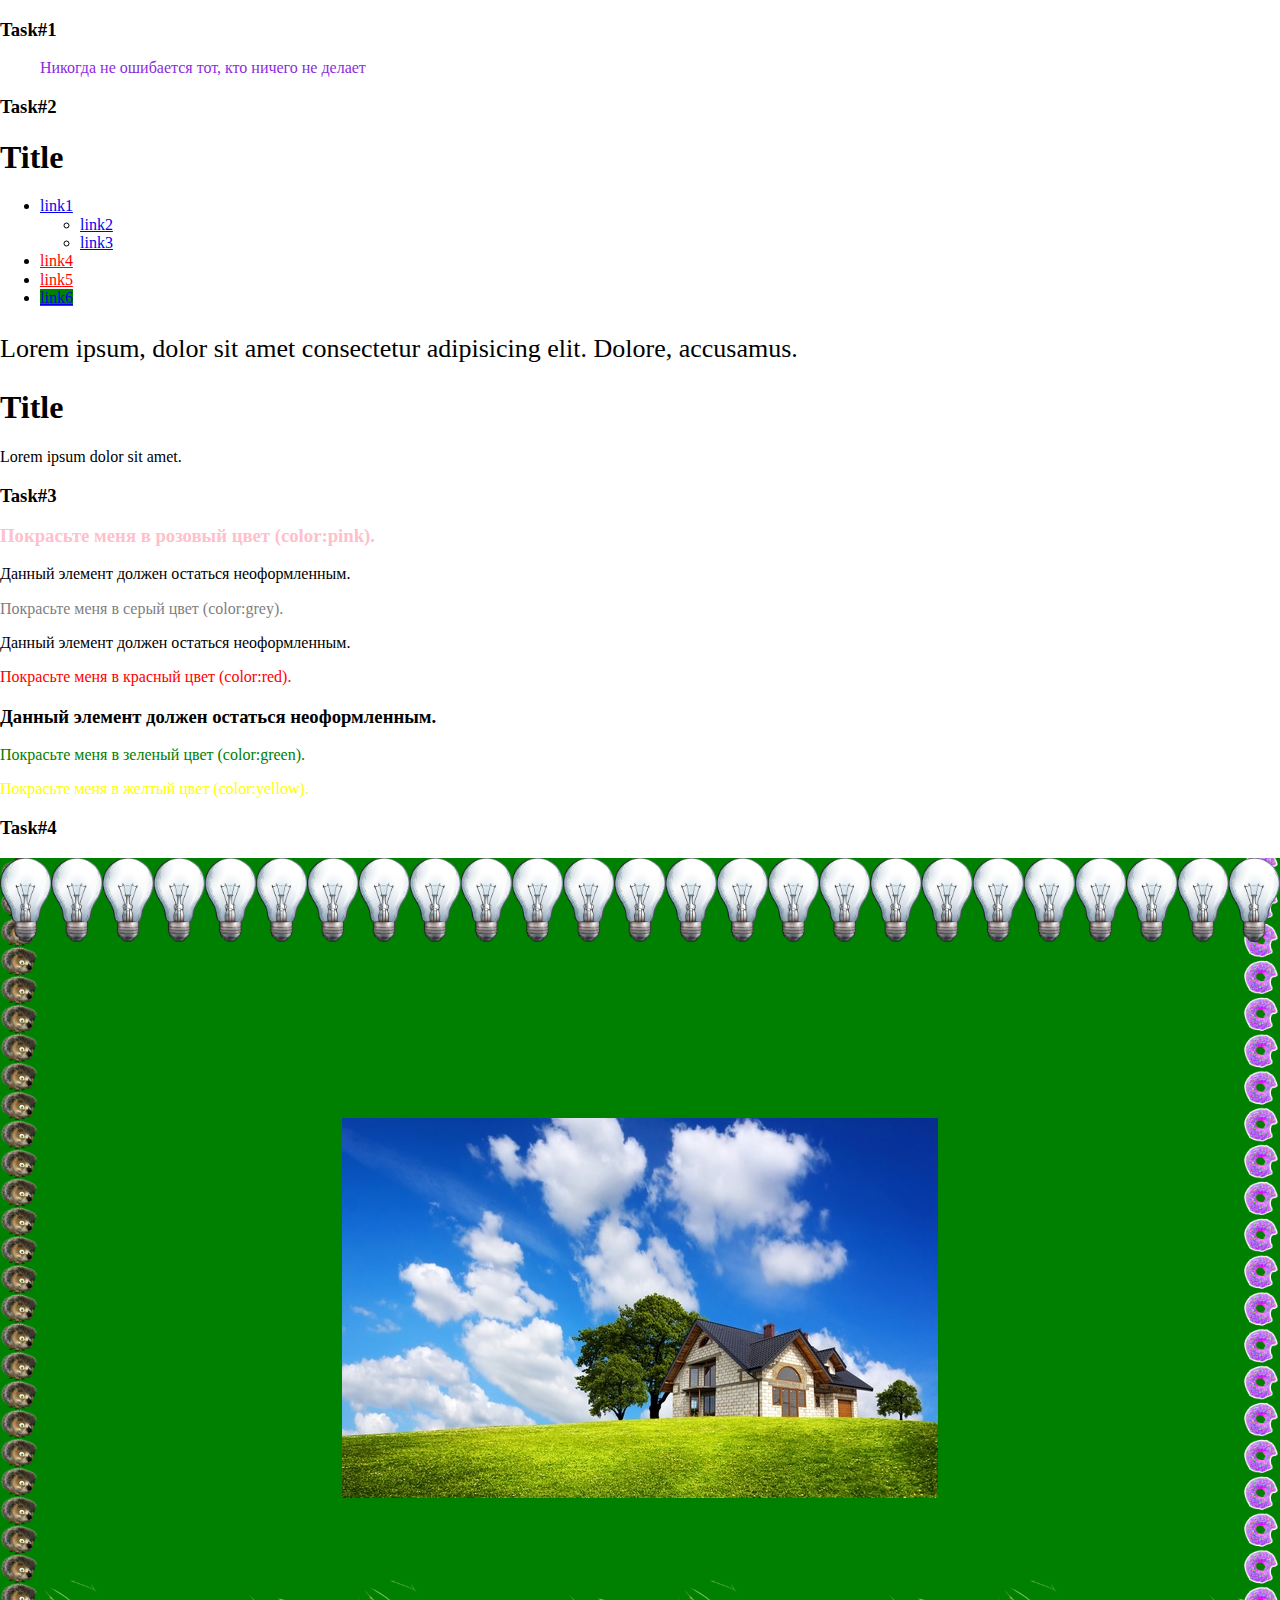
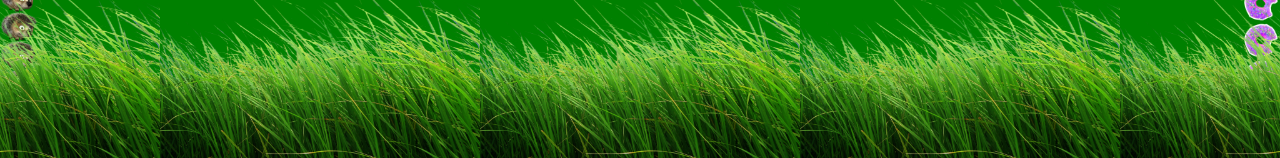
<file: Homework#02/index.html>
<!DOCTYPE html>
<html lang="en">
<head>
    <meta charset="UTF-8">
    <meta http-equiv="X-UA-Compatible" content="IE=edge">
    <meta name="viewport" content="width=device-width, initial-scale=1.0">
    <link rel="stylesheet" href="css/normalize.css">
    <link rel="stylesheet" href="css/style.css">
    <title>Homework#02</title>
    <style>
        blockquote {
            color: blue;
        }
    </style>
</head>
<body>
    <h3>Task#1</h3>
    <blockquote style="color:blueviolet;">Никогда не ошибается тот, кто ничего не делает</blockquote>
    <h3>Task#2</h3>
    <div class="holder">
        <h1>Title</h1>
        <ul class="list">
          <li>
            <a href="#">link1</a>
            <ul>
              <li><a href="#">link2</a></li>
              <li><a href="#">link3</a></li>
            </ul>
          </li>
          <li><a href="https://www.youtube.com/">link4</a></li>
          <li><a href="https://validator.w3.org/">link5</a></li>
          <li><a href="#">link6</a></li>
        </ul>
        <p>Lorem ipsum, dolor sit amet consectetur adipisicing elit. Dolore, accusamus.</p>
        <h1>Title</h1>
        <p>Lorem ipsum dolor sit amet.</p>
      </div>
      <h3>Task#3</h3>
      <div class="text-box">
        <h3>Покрасьте меня в розовый цвет (color:pink).</h3>
        <p>Данный элемент должен остаться неоформленным.</p>
        <p id="greycol">Покрасьте меня в серый цвет (color:grey).</p>
        <div>Данный элемент должен остаться неоформленным.</div>
        <div><p>Покрасьте меня в красный цвет (color:red).</p></div>
        <h3>Данный элемент должен остаться неоформленным.</h3>
        <p>Покрасьте меня в зеленый цвет (color:green).</p>
        <p class="yellow">Покрасьте меня в желтый цвет (color:yellow).</p>
    </div>
    <h3>Task#4</h3>
    <div class="bg-box"></div> 
</body>
</html>
</file>
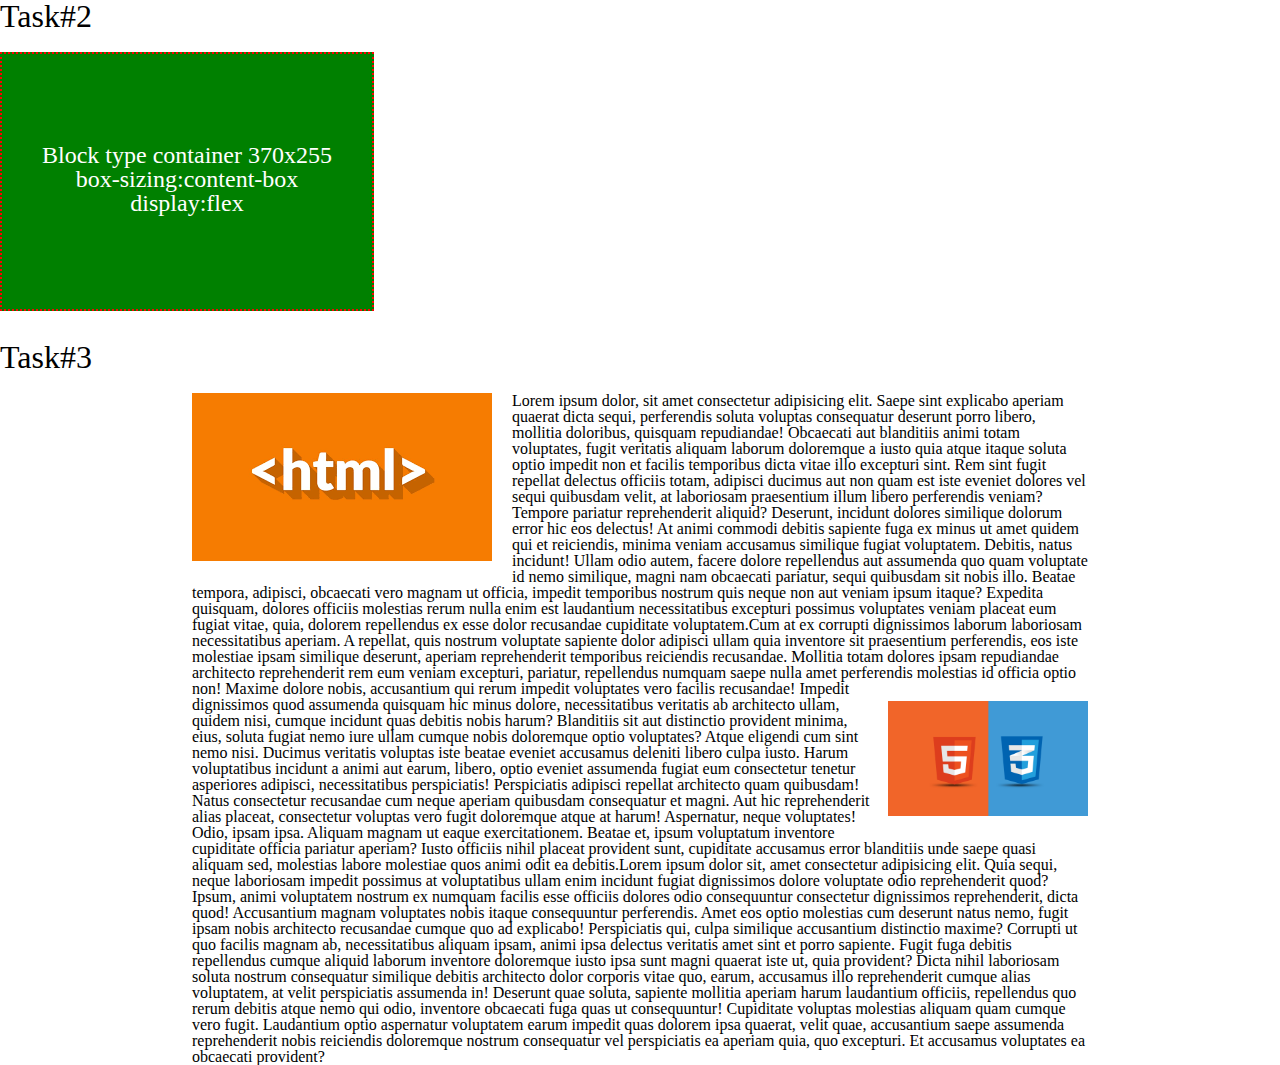
<file: Homework#03/index.html>
<!DOCTYPE html>
<html lang="en">
<head>
    <meta charset="UTF-8">
    <meta http-equiv="X-UA-Compatible" content="IE=edge">
    <meta name="viewport" content="width=device-width, initial-scale=1.0">
    <title>Homework#03</title>
    <link rel="stylesheet" href="css/reset.css">
    <link rel="stylesheet" href="css/style.css">
</head>
<body>
    <h3>Task#2</h3>
    <div class="second-task"><p>Block type container 370x255<br>box-sizing:content-box<br>display:flex</p>
    </div>
    <h3>Task#3</h3>
    <div class="third-task">
        <p><img src="img/top-left.png" class="top-left" alt="top-left img">Lorem ipsum dolor, sit amet consectetur adipisicing elit. Saepe sint explicabo aperiam quaerat dicta sequi, perferendis soluta voluptas consequatur deserunt porro libero, mollitia doloribus, quisquam repudiandae! Obcaecati aut blanditiis animi totam voluptates, fugit veritatis aliquam laborum doloremque a iusto quia atque itaque soluta optio impedit non et facilis temporibus dicta vitae illo excepturi sint. Rem sint fugit repellat delectus officiis totam, adipisci ducimus aut non quam est iste eveniet dolores vel sequi quibusdam velit, at laboriosam praesentium illum libero perferendis veniam? Tempore pariatur reprehenderit aliquid? Deserunt, incidunt dolores similique dolorum error hic eos delectus! At animi commodi debitis sapiente fuga ex minus ut amet quidem qui et reiciendis, minima veniam accusamus similique fugiat voluptatem. Debitis, natus incidunt! Ullam odio autem, facere dolore repellendus aut assumenda quo quam voluptate id nemo similique, magni nam obcaecati pariatur, sequi quibusdam sit nobis illo. Beatae tempora, adipisci, obcaecati vero magnam ut officia, impedit temporibus nostrum quis neque non aut veniam ipsum itaque? Expedita quisquam, dolores officiis molestias rerum nulla enim est laudantium necessitatibus excepturi possimus voluptates veniam placeat eum fugiat vitae, quia, dolorem repellendus ex esse dolor recusandae cupiditate voluptatem.Cum at ex corrupti dignissimos laborum laboriosam necessitatibus aperiam. A repellat, quis nostrum voluptate sapiente dolor adipisci ullam quia inventore sit praesentium perferendis, eos iste molestiae ipsam similique deserunt, aperiam reprehenderit temporibus reiciendis recusandae. Mollitia totam dolores ipsam repudiandae architecto reprehenderit rem eum veniam excepturi, pariatur, repellendus numquam saepe nulla amet perferendis molestias id officia optio non!<img src="img/bottom-right.png" class="bottom-right" alt="bottom-right img"> Maxime dolore nobis, accusantium qui rerum impedit voluptates vero facilis recusandae! Impedit dignissimos quod assumenda quisquam hic minus dolore, necessitatibus veritatis ab architecto ullam, quidem nisi, cumque incidunt quas debitis nobis harum? Blanditiis sit aut distinctio provident minima, eius, soluta fugiat nemo iure ullam cumque nobis doloremque optio voluptates? Atque eligendi cum sint nemo nisi. Ducimus veritatis voluptas iste beatae eveniet accusamus deleniti libero culpa iusto. Harum voluptatibus incidunt a animi aut earum, libero, optio eveniet assumenda fugiat eum consectetur tenetur asperiores adipisci, necessitatibus perspiciatis! Perspiciatis adipisci repellat architecto quam quibusdam! Natus consectetur recusandae cum neque aperiam quibusdam consequatur et magni. Aut hic reprehenderit alias placeat, consectetur voluptas vero fugit doloremque atque at harum! Aspernatur, neque voluptates! Odio, ipsam ipsa. Aliquam magnam ut eaque exercitationem. Beatae et, ipsum voluptatum inventore cupiditate officia pariatur aperiam? Iusto officiis nihil placeat provident sunt, cupiditate accusamus error blanditiis unde saepe quasi aliquam sed, molestias labore molestiae quos animi odit ea debitis.Lorem ipsum dolor sit, amet consectetur adipisicing elit. Quia sequi, neque laboriosam impedit possimus at voluptatibus ullam enim incidunt fugiat dignissimos dolore voluptate odio reprehenderit quod? Ipsum, animi voluptatem nostrum ex numquam facilis esse officiis dolores odio consequuntur consectetur dignissimos reprehenderit, dicta quod! Accusantium magnam voluptates nobis itaque consequuntur perferendis. Amet eos optio molestias cum deserunt natus nemo, fugit ipsam nobis architecto recusandae cumque quo ad explicabo! Perspiciatis qui, culpa similique accusantium distinctio maxime? Corrupti ut quo facilis magnam ab, necessitatibus aliquam ipsam, animi ipsa delectus veritatis amet sint et porro sapiente. Fugit fuga debitis repellendus cumque aliquid laborum inventore doloremque iusto ipsa sunt magni quaerat iste ut, quia provident? Dicta nihil laboriosam soluta nostrum consequatur similique debitis architecto dolor corporis vitae quo, earum, accusamus illo reprehenderit cumque alias voluptatem, at velit perspiciatis assumenda in! Deserunt quae soluta, sapiente mollitia aperiam harum laudantium officiis, repellendus quo rerum debitis atque nemo qui odio, inventore obcaecati fuga quas ut consequuntur! Cupiditate voluptas molestias aliquam quam cumque vero fugit. Laudantium optio aspernatur voluptatem earum impedit quas dolorem ipsa quaerat, velit quae, accusantium saepe assumenda reprehenderit nobis reiciendis doloremque nostrum consequatur vel perspiciatis ea aperiam quia, quo excepturi. Et accusamus voluptates ea obcaecati provident?</p>
    </div>
</body>
</html>
</file>
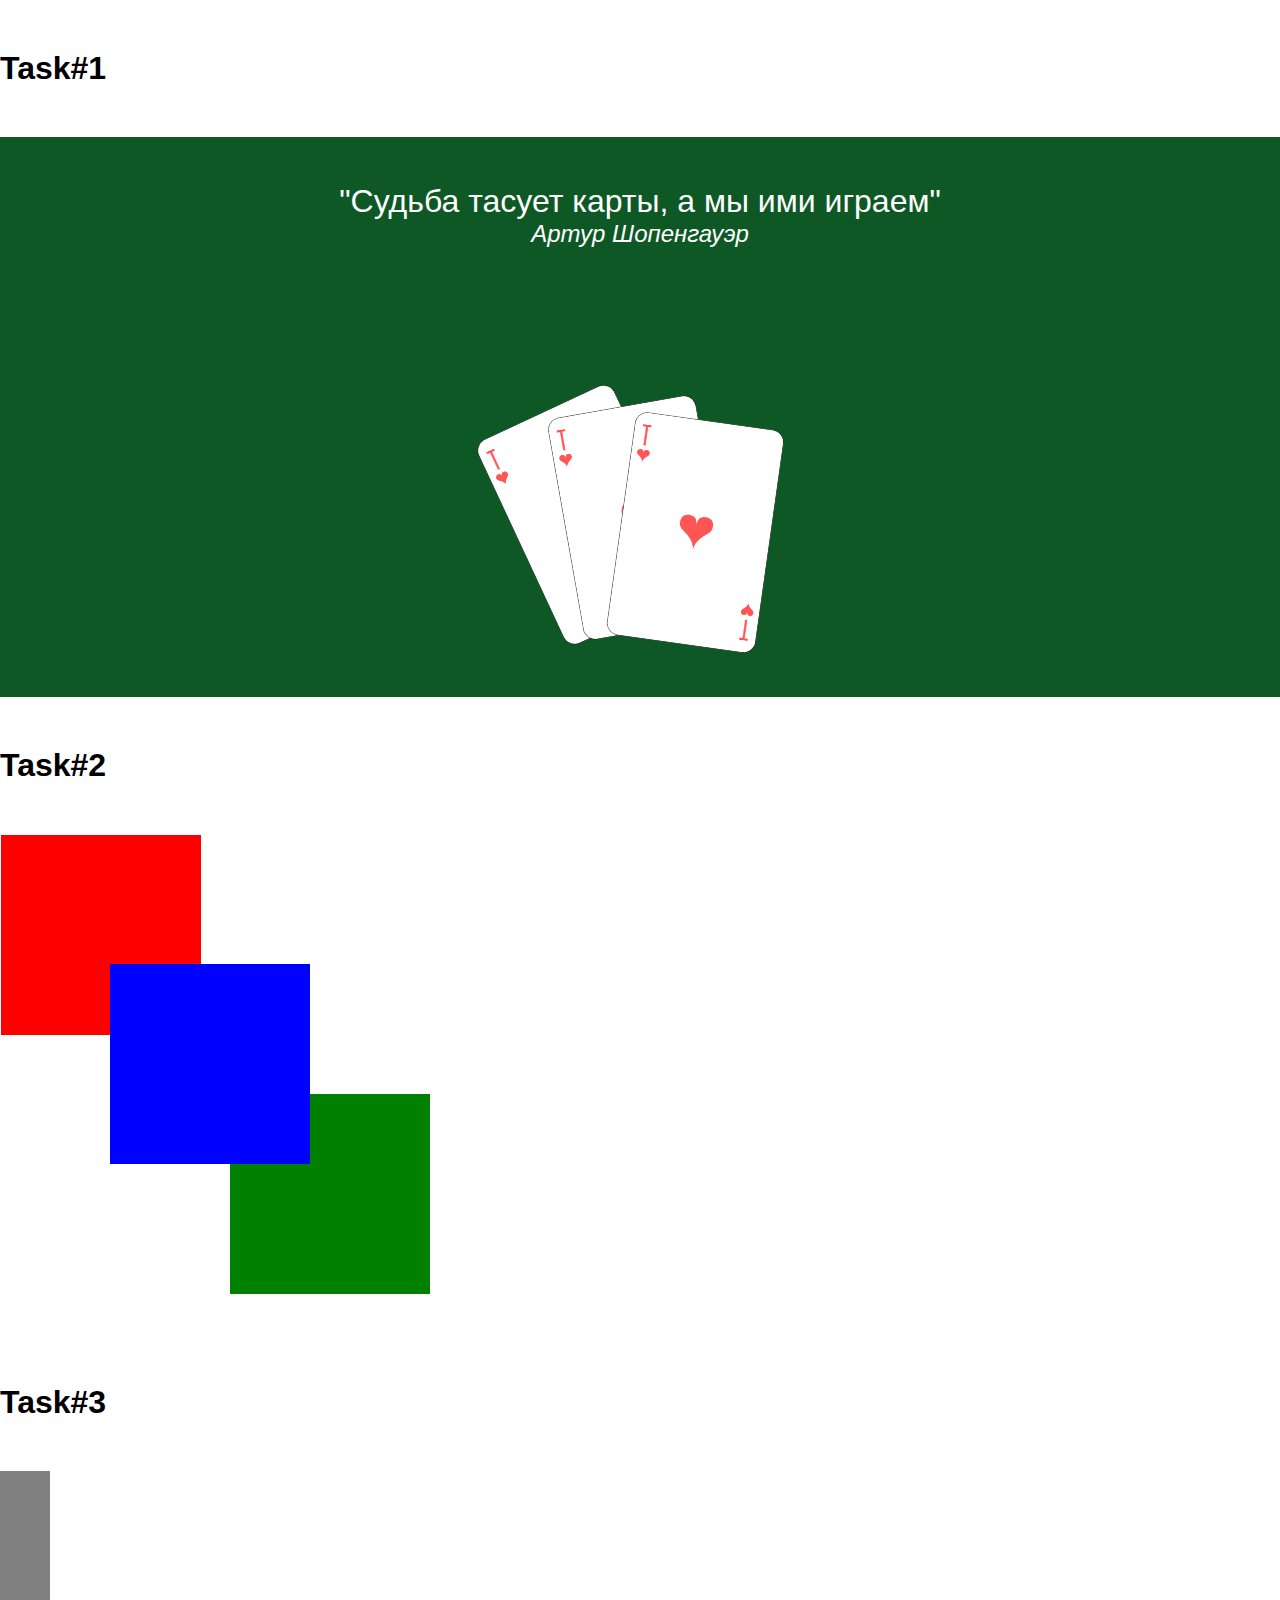
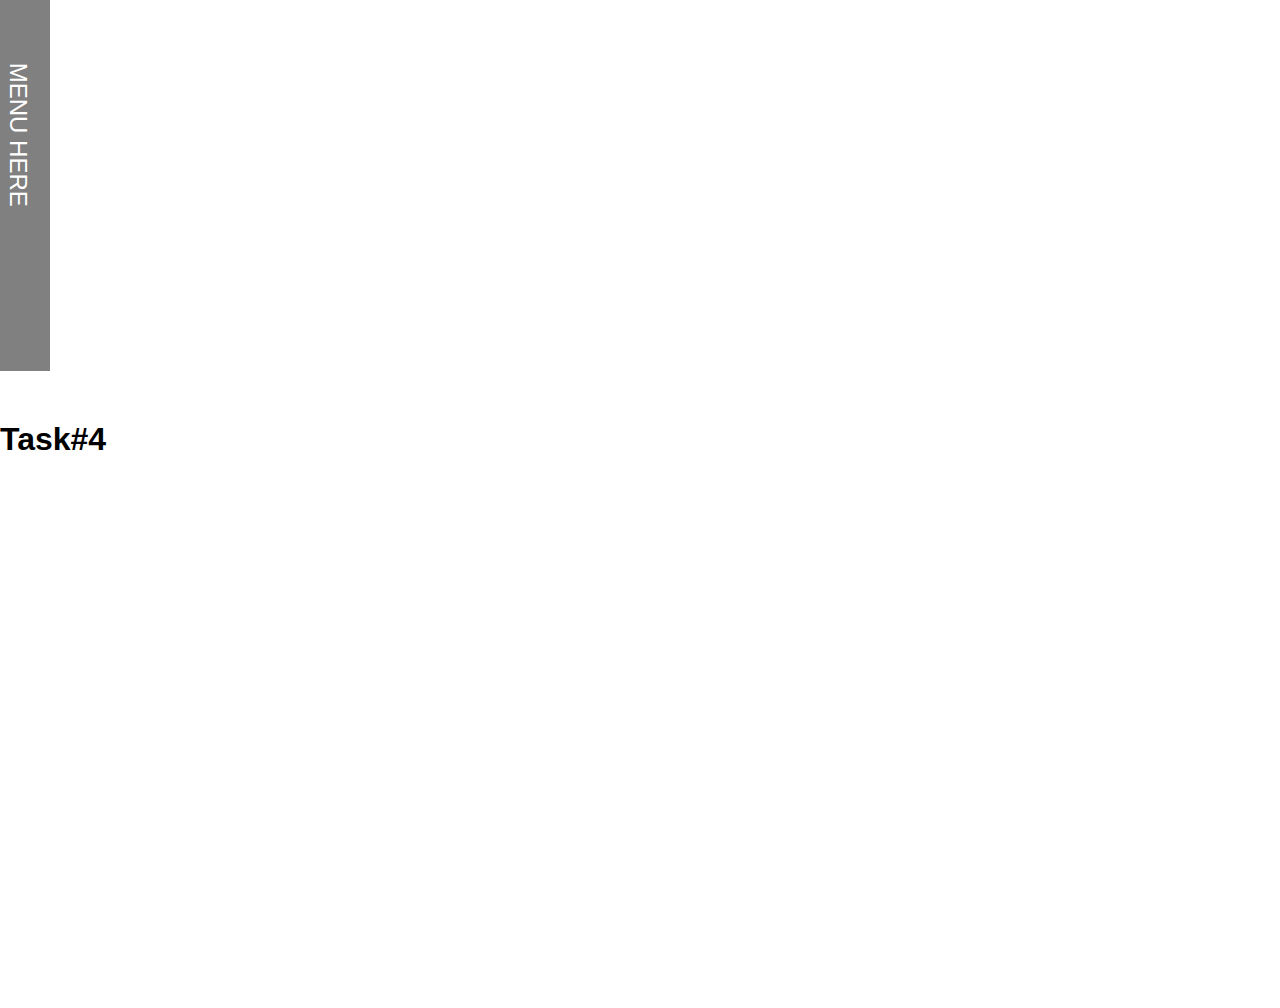
<file: Homework#04/index.html>
<!DOCTYPE html>
<html lang="en">
<head>
    <meta charset="UTF-8">
    <meta http-equiv="X-UA-Compatible" content="IE=edge">
    <meta name="viewport" content="width=device-width, initial-scale=1.0">
    <title>Homework#04</title>
    <link rel="stylesheet" href="css/normalize.css">
    <link rel="stylesheet" href="css/global.css">
    <link rel="stylesheet" href="css/style.css">
</head>
<body>
     <h3>Task#1</h3>
     <div class="first_task">
        <figure class="quote">
            <blockquote>
                "Судьба тасует карты, а мы ими играем"
            </blockquote>
            <figcaption>
              <i>Артур Шопенгауэр</i>
            </figcaption>
          </figure>
          <div class="cards">
            <div class="cards__item first_item"><img src="img/card.png" alt="first-card"></div>
            <div class="cards__item second_item"><img src="img/card.png" alt="second-card"></div>
            <div class="cards__item third_item"><img src="img/card.png" alt="third-card"></div>
          </div>
      </div>
      <h3>Task#2</h3>
      <div class="second_task">
        <div class="square"></div>
        <div class="square"></div>
        <div class="square"></div>
      </div>
      <h3>Task#3</h3>
      <div class="third_task">
        <ul class="menu">
          <li class="menu__item"><a href="#">Home</a></li>
          <li class="menu__item"><a href="#">Contacts</a></li>
          <li class="menu__item"><a href="#">Our team</a></li>
          <li class="menu__item"><a href="#">Faq</a></li>
          <li class="menu__item"><a href="#">About</a></li>
          <li class="menu__item"><a href="#">News</a></li>
        </ul>
        <div class="menu__text">Menu here</div>
      </div>
      <h3>Task#4</h3>
      <div class="fourth_task">
      <div class="animation-block"></div>
      </div>
</body>
</html>
</file>
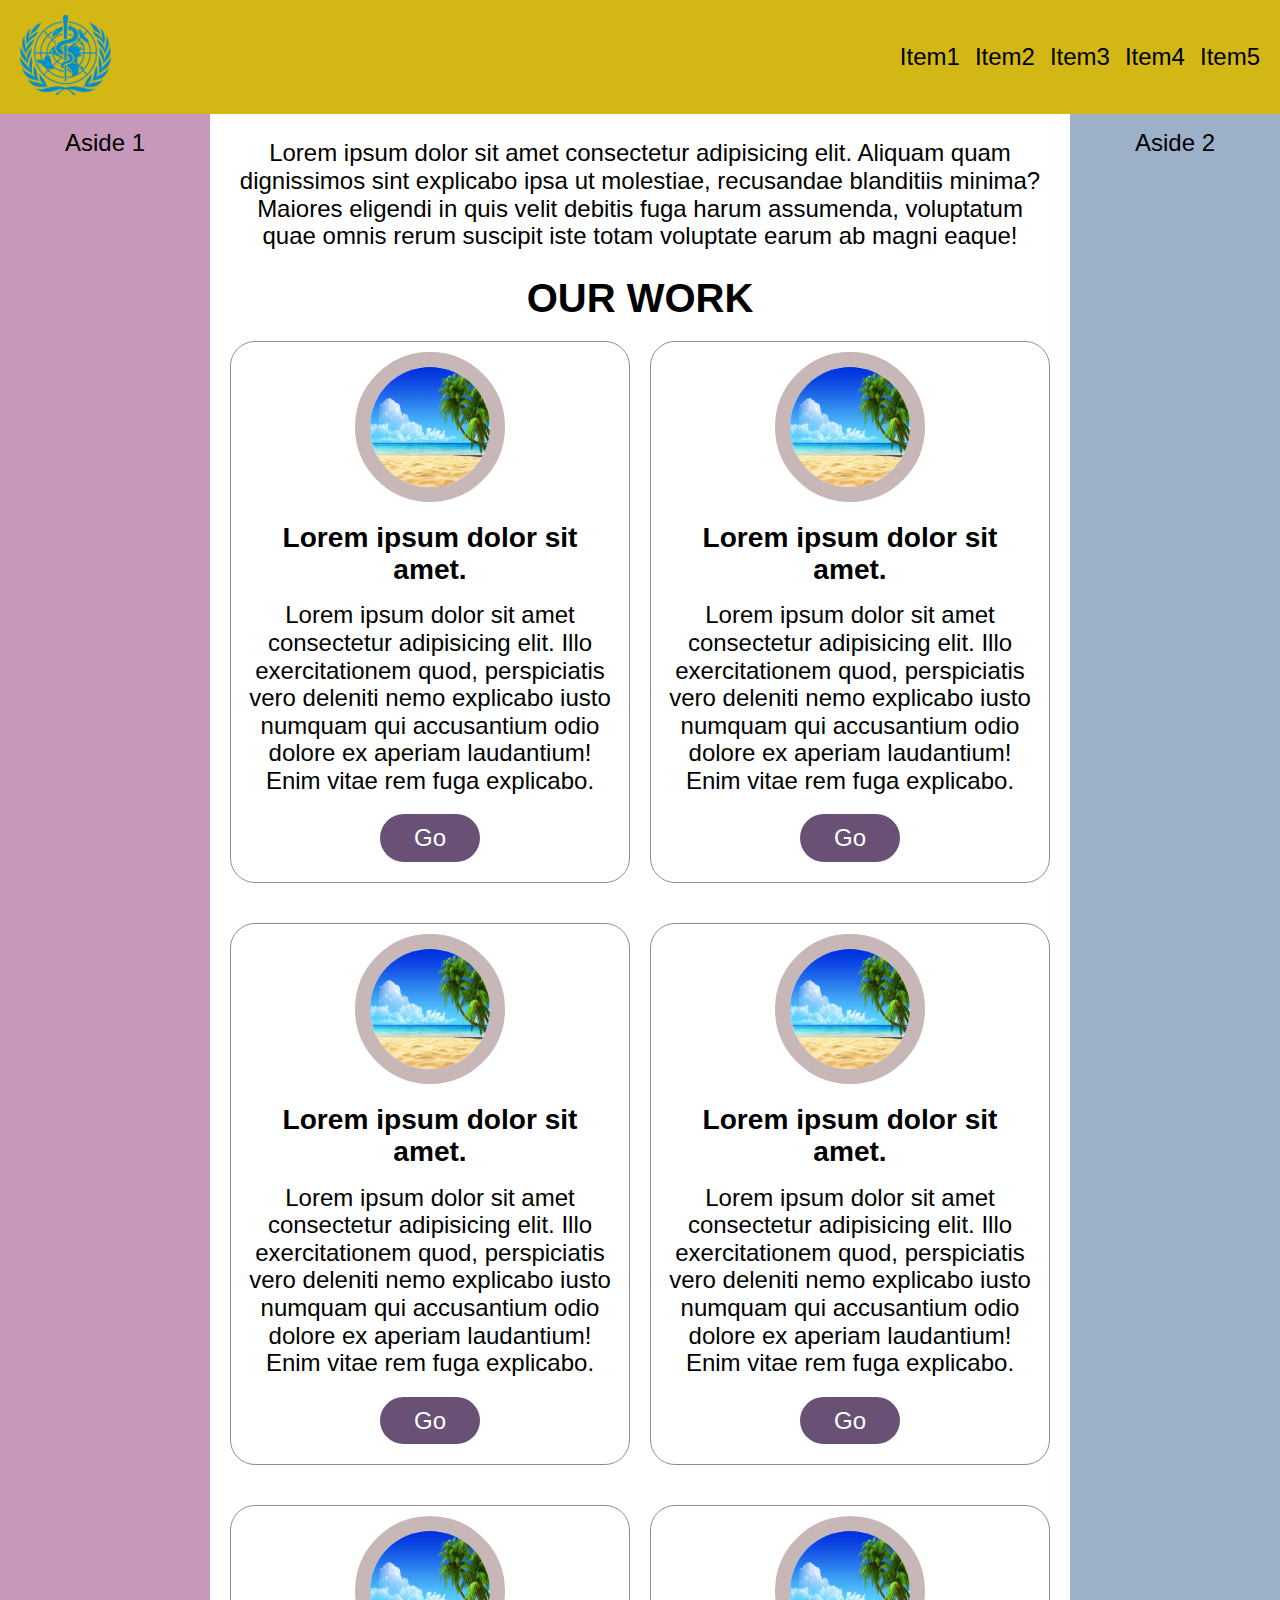
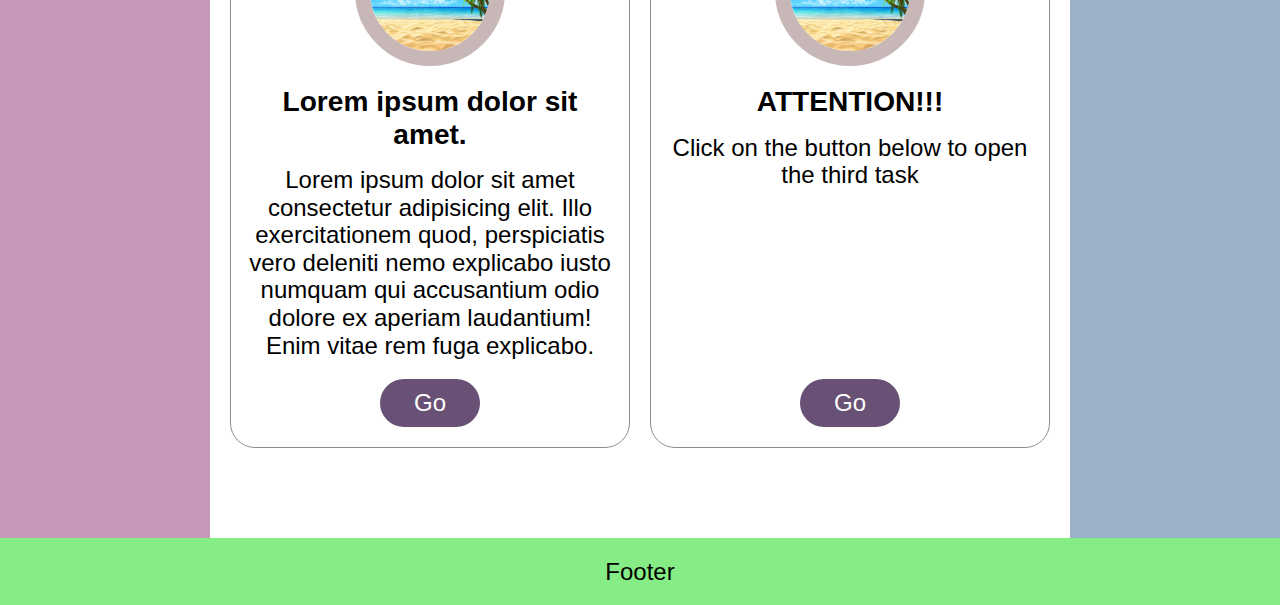
<file: Homework#05/index.html>
<!DOCTYPE html>
<html lang="en">
<head>
    <meta charset="UTF-8">
    <meta http-equiv="X-UA-Compatible" content="IE=edge">
    <meta name="viewport" content="width=device-width, initial-scale=1.0">
    <link rel="stylesheet" href="css/normalize.css">
    <link rel="stylesheet" href="css/global.css">
    <link rel="stylesheet" href="css/style.css">
    <title>Homework#05</title>
</head>
<body>
    <header class="header-page">
        <div class="header-page__container">
            <div class="header-page__start">
                <div class="logo">
                    <img src="img/logo.png" alt="header-logo" class="logo__img">
                </div>
            </div>
            <div class="header-page__end">
                <div class="header-page__nav">
                    <ul class="header-page__ul">
                        <li class="header-page__li">
                            <a href="#" class="header-page__link">
                                <span class="header-page__text">Item1</span>
                            </a>
                        </li>
                        <li class="header-page__li">
                            <a href="#" class="header-page__link">
                                <span class="header-page__text">Item2</span>
                            </a>
                        </li>
                        <li class="header-page__li">
                            <a href="#" class="header-page__link">
                                <span class="header-page__text">Item3</span>
                            </a>
                        </li>
                        <li class="header-page__li">
                            <a href="#" class="header-page__link">
                                <span class="header-page__text">Item4</span>
                            </a>
                        </li>
                        <li class="header-page__li">
                            <a href="#" class="header-page__link">
                                <span class="header-page__text">Item5</span>
                            </a>
                        </li>
                    </ul>
                </div>
            </div>
        </div>
    </header>
    <main class="main">
        <section class="main__content">
            <div class="content">
                <p class="content__paragraph">Lorem ipsum dolor sit amet consectetur adipisicing elit. Aliquam quam dignissimos sint explicabo ipsa ut molestiae, recusandae blanditiis minima? Maiores eligendi in quis velit debitis fuga harum assumenda, voluptatum quae omnis rerum suscipit iste totam voluptate earum ab magni eaque!
                </p>
                <h2 class="content__title">Our work</h2>
                <div class="cards">
                    <div class="cards__item">
                        <div class="item__content">
                            <div class="item__image-wrapper">
                                <img src="img/2.jpg" alt="content-card" class="item__img">
                                </div>
                            <h3 class="item__title">Lorem ipsum dolor sit amet.</h3>
                            <p class="item__description">Lorem ipsum dolor sit amet consectetur adipisicing elit. Illo exercitationem quod, perspiciatis vero deleniti nemo explicabo iusto numquam qui accusantium odio dolore ex aperiam laudantium! Enim vitae rem fuga explicabo.</p>
                        </div>
                            <button class="item__button">Go</button>
                    </div>
                    <div class="cards__item">
                        <div class="item__content">
                            <div class="item__image-wrapper">
                                <img src="img/2.jpg" alt="content-card" class="item__img">
                                </div>
                            <h3 class="item__title">Lorem ipsum dolor sit amet.</h3>
                            <p class="item__description">Lorem ipsum dolor sit amet consectetur adipisicing elit. Illo exercitationem quod, perspiciatis vero deleniti nemo explicabo iusto numquam qui accusantium odio dolore ex aperiam laudantium! Enim vitae rem fuga explicabo.</p>
                        </div>
                            <button class="item__button">Go</button>
                    </div>
                    <div class="cards__item">
                        <div class="item__content">
                            <div class="item__image-wrapper">
                                <img src="img/2.jpg" alt="content-card" class="item__img">
                                </div>
                            <h3 class="item__title">Lorem ipsum dolor sit amet.</h3>
                            <p class="item__description">Lorem ipsum dolor sit amet consectetur adipisicing elit. Illo exercitationem quod, perspiciatis vero deleniti nemo explicabo iusto numquam qui accusantium odio dolore ex aperiam laudantium! Enim vitae rem fuga explicabo.</p>
                        </div>
                            <button class="item__button">Go</button>
                    </div>
                    <div class="cards__item">
                        <div class="item__content">
                            <div class="item__image-wrapper">
                                <img src="img/2.jpg" alt="content-card" class="item__img">
                                </div>
                            <h3 class="item__title">Lorem ipsum dolor sit amet.</h3>
                            <p class="item__description">Lorem ipsum dolor sit amet consectetur adipisicing elit. Illo exercitationem quod, perspiciatis vero deleniti nemo explicabo iusto numquam qui accusantium odio dolore ex aperiam laudantium! Enim vitae rem fuga explicabo.</p>
                        </div>
                            <button class="item__button">Go</button>
                    </div>
                    <div class="cards__item">
                        <div class="item__content">
                            <div class="item__image-wrapper">
                                <img src="img/2.jpg" alt="content-card" class="item__img">
                                </div>
                            <h3 class="item__title">Lorem ipsum dolor sit amet.</h3>
                            <p class="item__description">Lorem ipsum dolor sit amet consectetur adipisicing elit. Illo exercitationem quod, perspiciatis vero deleniti nemo explicabo iusto numquam qui accusantium odio dolore ex aperiam laudantium! Enim vitae rem fuga explicabo.</p>
                        </div>
                            <button class="item__button">Go</button>
                    </div>
                    <div class="cards__item">
                        <div class="item__content">
                            <div class="item__image-wrapper">
                                <img src="img/2.jpg" alt="content-card" class="item__img">
                                </div>
                            <h3 class="item__title">ATTENTION!!!</h3>
                            <p class="item__description">Click on the button below to open the third task</p>
                        </div>
                            <button class="item__button" onclick="window.location.href='third_task.html';">Go</button>
                    </div>
                </div>
            </div>
        </section>
        <aside class="aside__left"><p>Aside 1</p></aside>
        <aside class="aside__right"><p>Aside 2</p></aside>
    </main>
    <footer class="footer">Footer</footer>
</body>
</html>
</file>
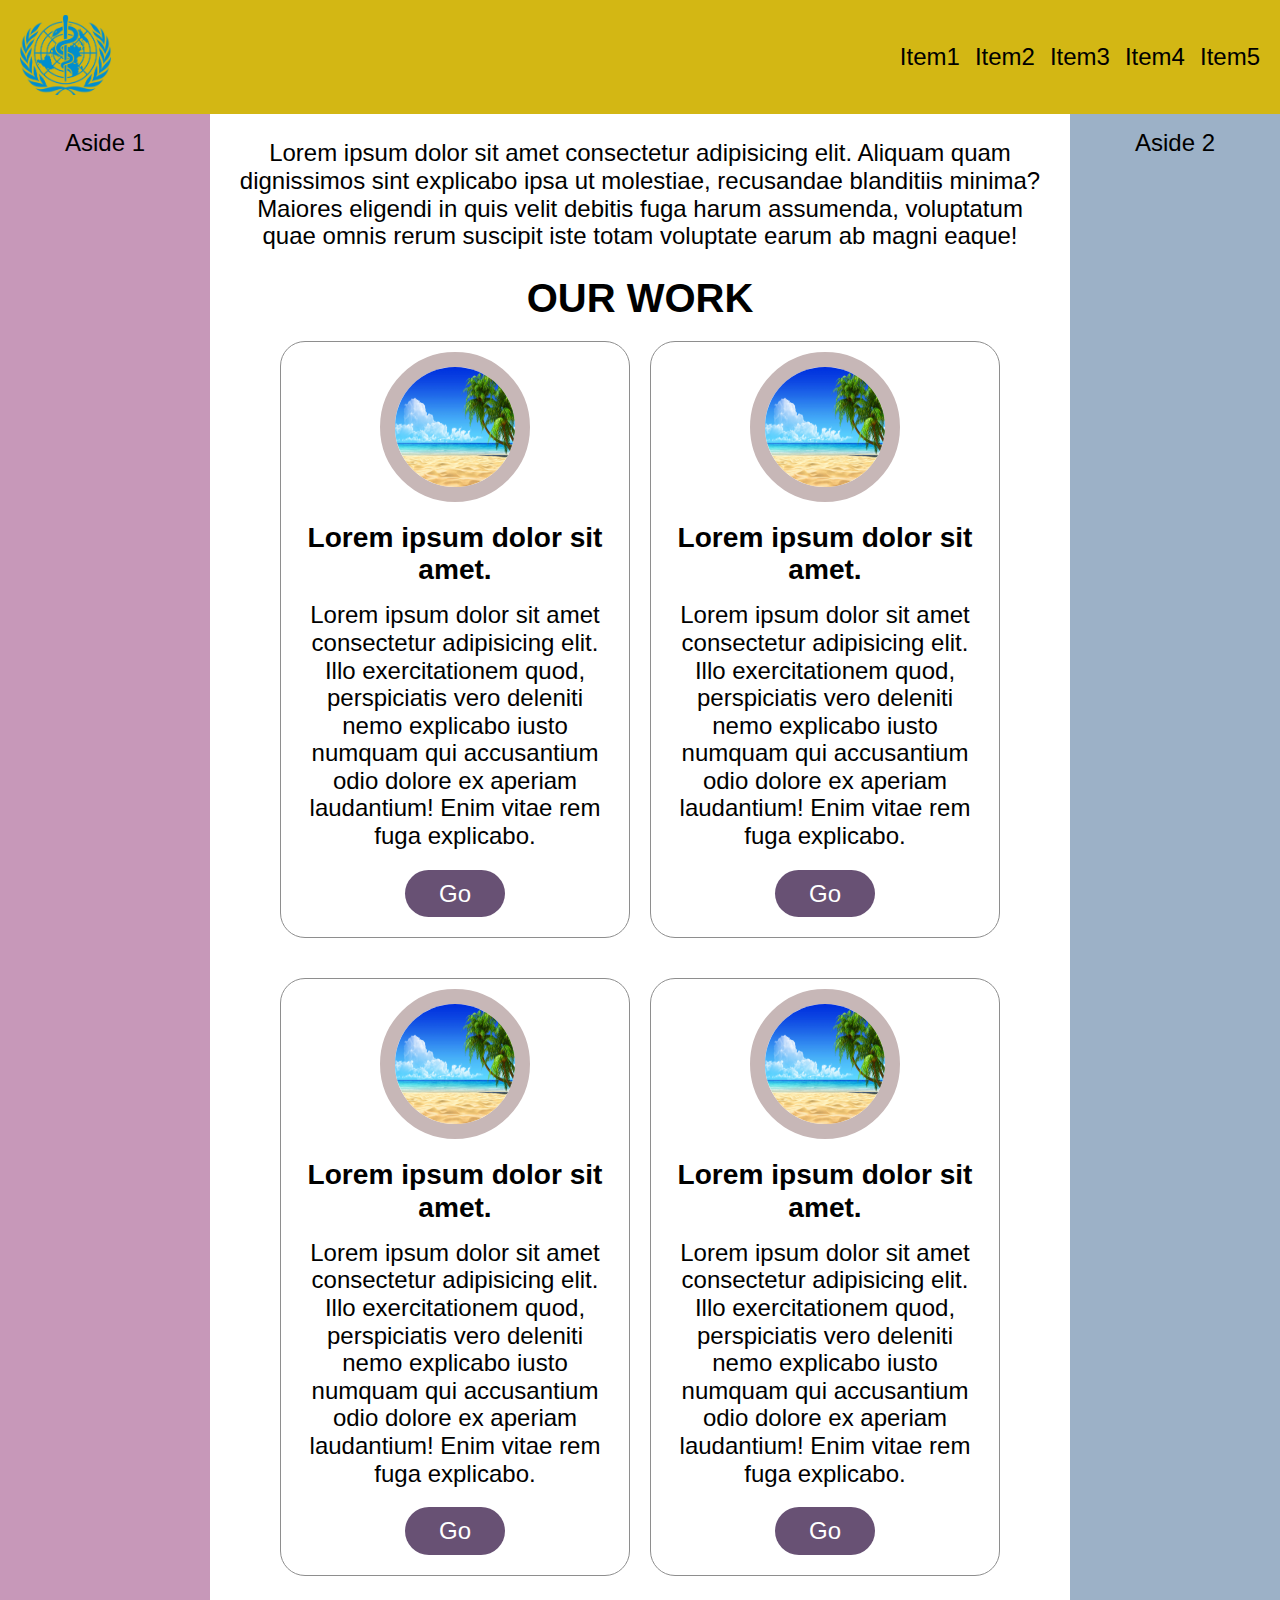
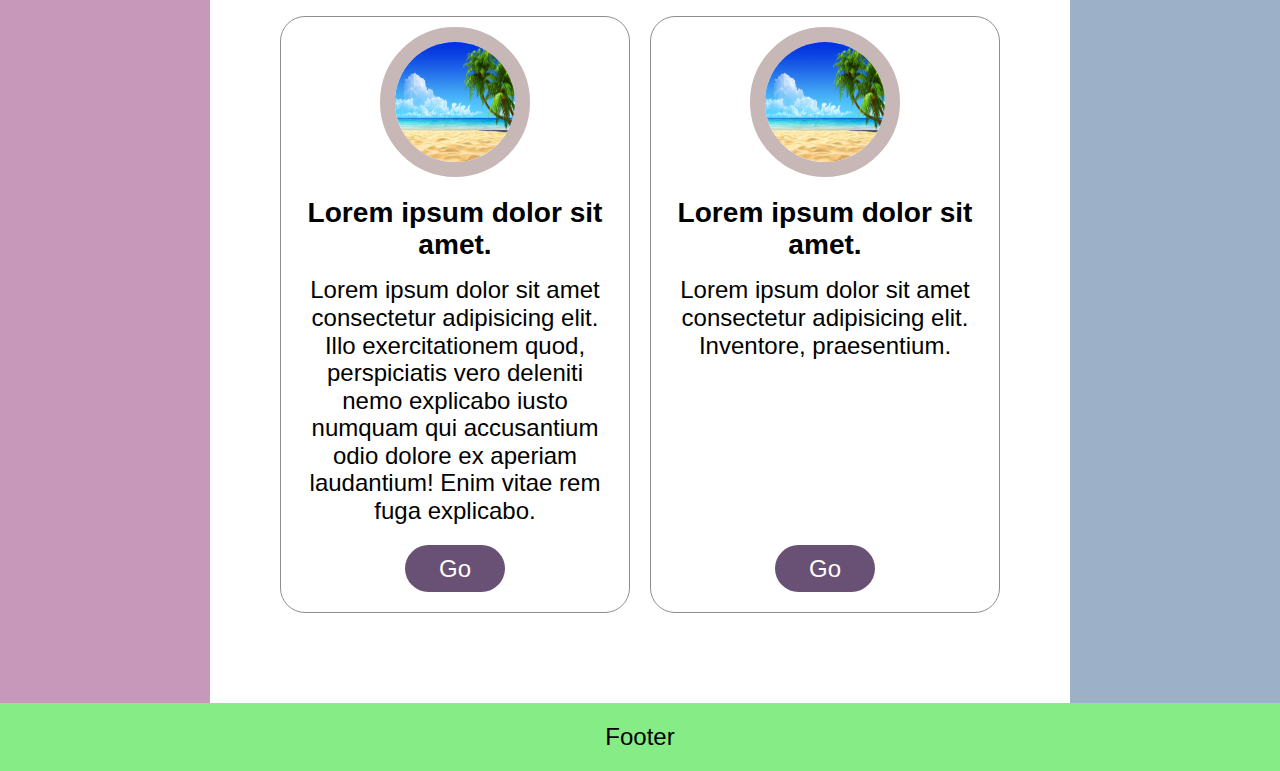
<file: Homework#06/index.html>
<!DOCTYPE html>
<html lang="en">
<head>
    <meta charset="UTF-8">
    <meta http-equiv="X-UA-Compatible" content="IE=edge">
    <meta name="viewport" content="width=device-width, initial-scale=1.0">
    <link rel="stylesheet" href="css/normalize.css">
    <link rel="stylesheet" href="css/global.css">
    <link rel="stylesheet" href="css/style.css">
    <title>Homework#06</title>
</head>
<body>
    <header class="header-page">
        <div class="header-page__container">
            <div class="header-page__start">
                <div class="logo">
                    <img src="img/logo.png" alt="header-logo" class="logo__img">
                </div>
            </div>
            <div class="header-page__end">
                <nav class="header-page__nav">
                    <input id="menu__toggle" type="checkbox">
                    <label class="menu__btn" for="menu__toggle">
                      <span></span>
                    </label>
                    <ul class="header-page__ul">
                        <li class="header-page__li">
                            <a href="#" class="header-page__link">
                                <span class="header-page__text">Item1</span>
                            </a>
                        </li>
                        <li class="header-page__li">
                            <a href="#" class="header-page__link">
                                <span class="header-page__text">Item2</span>
                            </a>
                        </li>
                        <li class="header-page__li">
                            <a href="#" class="header-page__link">
                                <span class="header-page__text">Item3</span>
                            </a>
                        </li>
                        <li class="header-page__li">
                            <a href="#" class="header-page__link">
                                <span class="header-page__text">Item4</span>
                            </a>
                        </li>
                        <li class="header-page__li">
                            <a href="#" class="header-page__link">
                                <span class="header-page__text">Item5</span>
                            </a>
                        </li>
                    </ul>
                </nav>
            </div>
        </div>
    </header>
    <main class="main">
        <section class="main__content">
            <div class="content">
                <p class="content__paragraph">Lorem ipsum dolor sit amet consectetur adipisicing elit. Aliquam quam dignissimos sint explicabo ipsa ut molestiae, recusandae blanditiis minima? Maiores eligendi in quis velit debitis fuga harum assumenda, voluptatum quae omnis rerum suscipit iste totam voluptate earum ab magni eaque!
                </p>
                <h2 class="content__title">Our work</h2>
                <div class="cards">
                    <div class="item">
                        <div class="item__content">
                            <div class="item__image-wrapper">
                                <img src="img/2.jpg" alt="content-card" class="item__img">
                                </div>
                            <h3 class="item__title">Lorem ipsum dolor sit amet.</h3>
                            <p class="item__description">Lorem ipsum dolor sit amet consectetur adipisicing elit. Illo exercitationem quod, perspiciatis vero deleniti nemo explicabo iusto numquam qui accusantium odio dolore ex aperiam laudantium! Enim vitae rem fuga explicabo.</p>
                        </div>
                            <button class="item__button">Go</button>
                    </div>
                    <div class="item">
                        <div class="item__content">
                            <div class="item__image-wrapper">
                                <img src="img/2.jpg" alt="content-card" class="item__img">
                                </div>
                            <h3 class="item__title">Lorem ipsum dolor sit amet.</h3>
                            <p class="item__description">Lorem ipsum dolor sit amet consectetur adipisicing elit. Illo exercitationem quod, perspiciatis vero deleniti nemo explicabo iusto numquam qui accusantium odio dolore ex aperiam laudantium! Enim vitae rem fuga explicabo.</p>
                        </div>
                            <button class="item__button">Go</button>
                    </div>
                    <div class="item">
                        <div class="item__content">
                            <div class="item__image-wrapper">
                                <img src="img/2.jpg" alt="content-card" class="item__img">
                                </div>
                            <h3 class="item__title">Lorem ipsum dolor sit amet.</h3>
                            <p class="item__description">Lorem ipsum dolor sit amet consectetur adipisicing elit. Illo exercitationem quod, perspiciatis vero deleniti nemo explicabo iusto numquam qui accusantium odio dolore ex aperiam laudantium! Enim vitae rem fuga explicabo.</p>
                        </div>
                            <button class="item__button">Go</button>
                    </div>
                    <div class="item">
                        <div class="item__content">
                            <div class="item__image-wrapper">
                                <img src="img/2.jpg" alt="content-card" class="item__img">
                                </div>
                            <h3 class="item__title">Lorem ipsum dolor sit amet.</h3>
                            <p class="item__description">Lorem ipsum dolor sit amet consectetur adipisicing elit. Illo exercitationem quod, perspiciatis vero deleniti nemo explicabo iusto numquam qui accusantium odio dolore ex aperiam laudantium! Enim vitae rem fuga explicabo.</p>
                        </div>
                            <button class="item__button">Go</button>
                    </div>
                    <div class="item">
                        <div class="item__content">
                            <div class="item__image-wrapper">
                                <img src="img/2.jpg" alt="content-card" class="item__img">
                                </div>
                            <h3 class="item__title">Lorem ipsum dolor sit amet.</h3>
                            <p class="item__description">Lorem ipsum dolor sit amet consectetur adipisicing elit. Illo exercitationem quod, perspiciatis vero deleniti nemo explicabo iusto numquam qui accusantium odio dolore ex aperiam laudantium! Enim vitae rem fuga explicabo.</p>
                        </div>
                            <button class="item__button">Go</button>
                    </div>
                    <div class="item">
                        <div class="item__content">
                            <div class="item__image-wrapper">
                                <img src="img/2.jpg" alt="content-card" class="item__img">
                                </div>
                            <h3 class="item__title">Lorem ipsum dolor sit amet.</h3>
                            <p class="item__description">Lorem ipsum dolor sit amet consectetur adipisicing elit. Inventore, praesentium.</p>
                        </div>
                            <button class="item__button" onclick="window.location.href='third_task.html';">Go</button>
                    </div>
                </div>
            </div>
        </section>
        <aside class="aside__left"><p>Aside 1</p></aside>
        <aside class="aside__right"><p>Aside 2</p></aside>
    </main>
    <footer class="footer">Footer</footer>
</body>
</html>
</file>
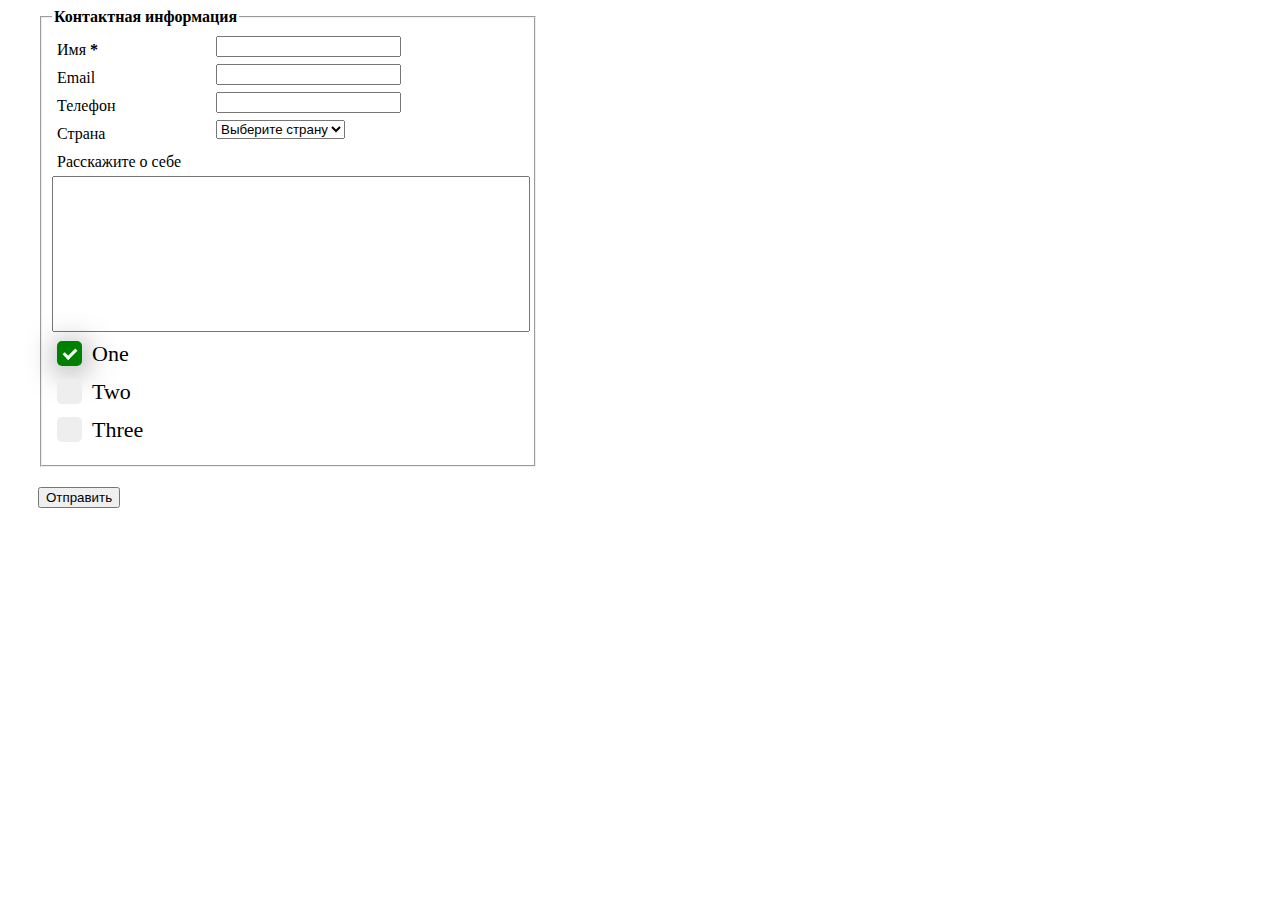
<file: Homework#07/index.html>
<!DOCTYPE html>
<html lang="en">
<head>
    <meta charset="UTF-8">
    <meta http-equiv="X-UA-Compatible" content="IE=edge">
    <meta name="viewport" content="width=device-width, initial-scale=1.0">
    <link rel="stylesheet" href="css/style.css">
    <title>Homework#07</title>
</head>
<body>
<form action="#">
  <fieldset>
    <legend>Контактная информация</legend>
      <label for="name">Имя <span>*</span></label>
      <input id="name" required><br>
      <label for="email">Email</label>
      <input id="email"><br>
      <label for="telephone">Телефон</label>
      <input id="telephone"><br>
      <label for="countries">Страна</label>
      <select name="countries">
        <option value="">Выберите страну</option>
        <option value="Украина">Украина</option>
        <option value="Португалия">Португалия</option>
        <option value="Базилия">Бразилия</option>
        <option value="Молдова">Молдова</option>
        <option value="Германия">Германия</option>
        <option value="Франция">Франция</option>
        <option value="Аргентина">Аргентина</option>
        <option value="Непал">Непал</option>
        <option value="Нидерланды">Нидерланды</option>
        <option value="Хорватия">Хорватия</option>
      </select>
      <br>
      <label for="about">Расскажите о себе</label>
      <textarea id="about"></textarea>
      <label class="wrapper">One
        <input type="checkbox" checked="checked">
        <span class="checkmark"></span>
      </label>
      <label class="wrapper">Two
        <input type="checkbox">
        <span class="checkmark"></span>
      </label>
      <label class="wrapper">Three
        <input type="checkbox">
        <span class="checkmark"></span>
      </label>

  </fieldset>
  <button type="submit">Отправить</button>
</form>
</body>
</html>
</file>
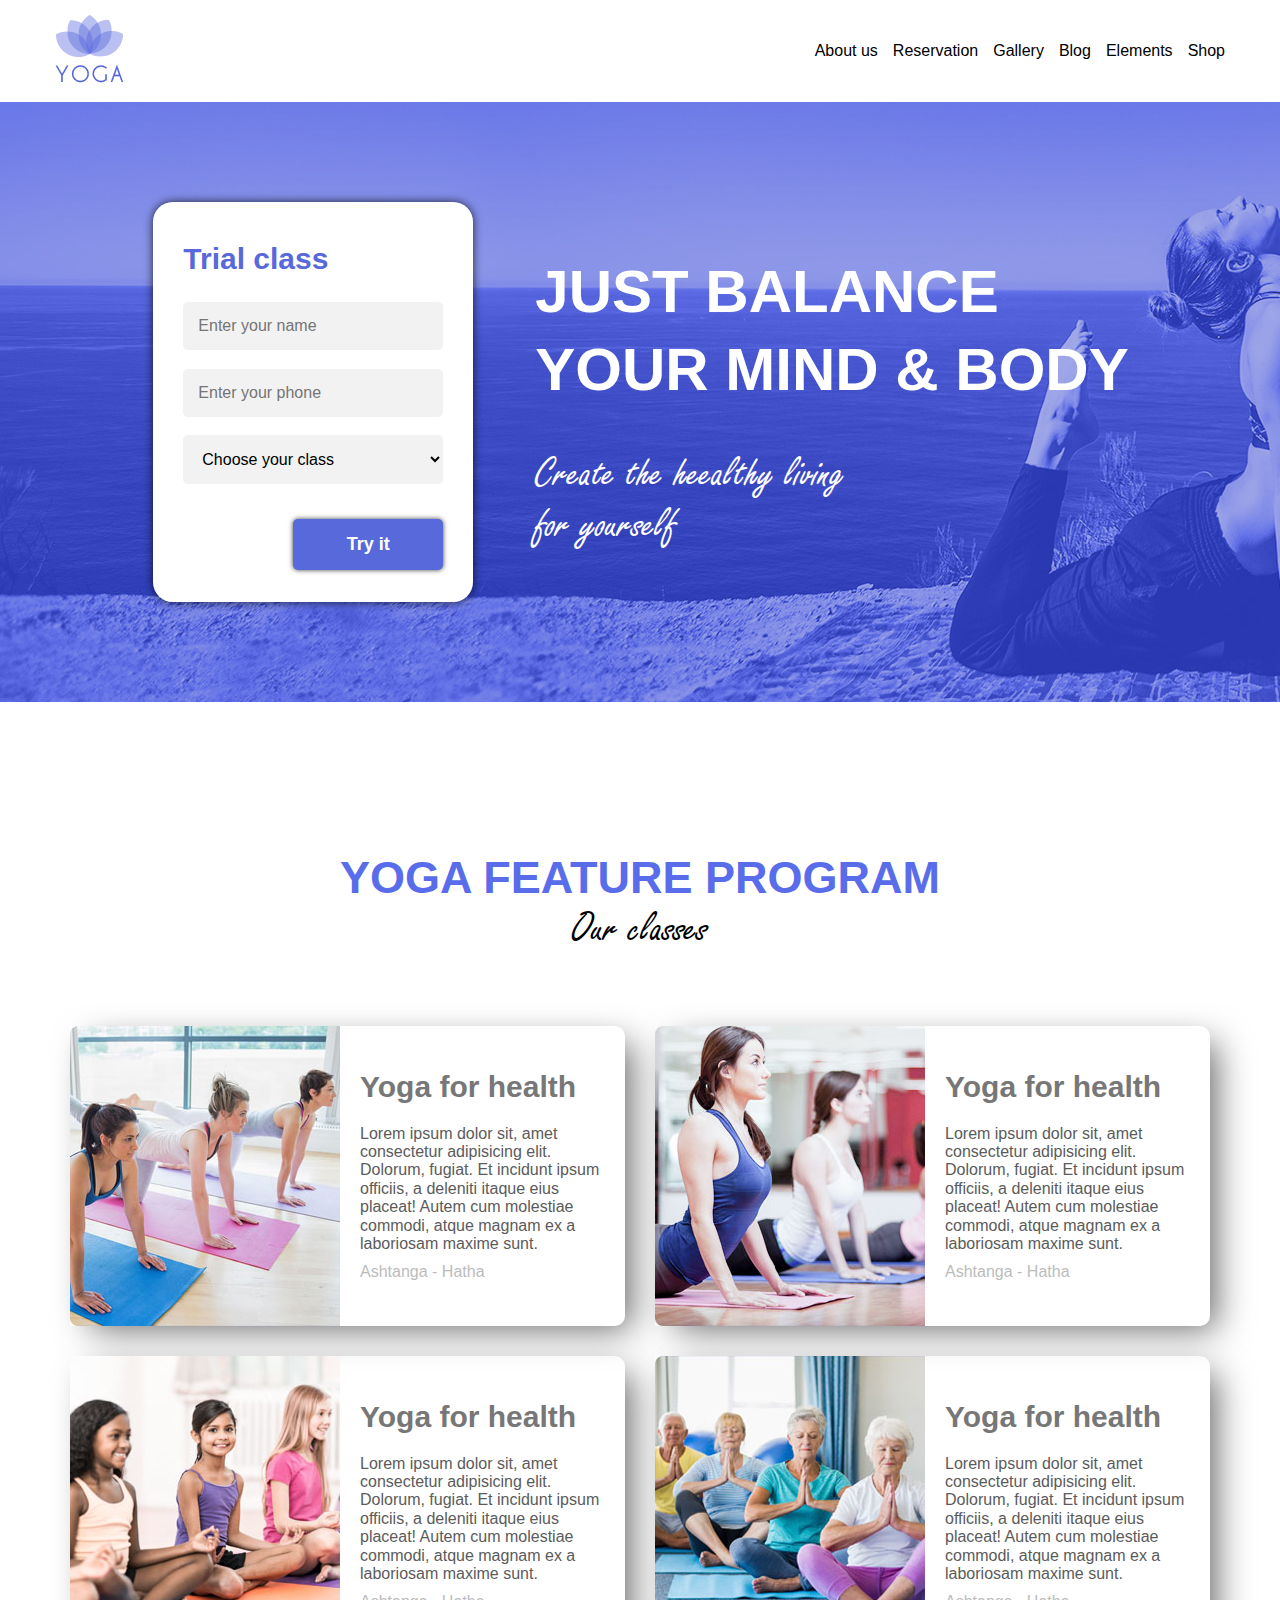
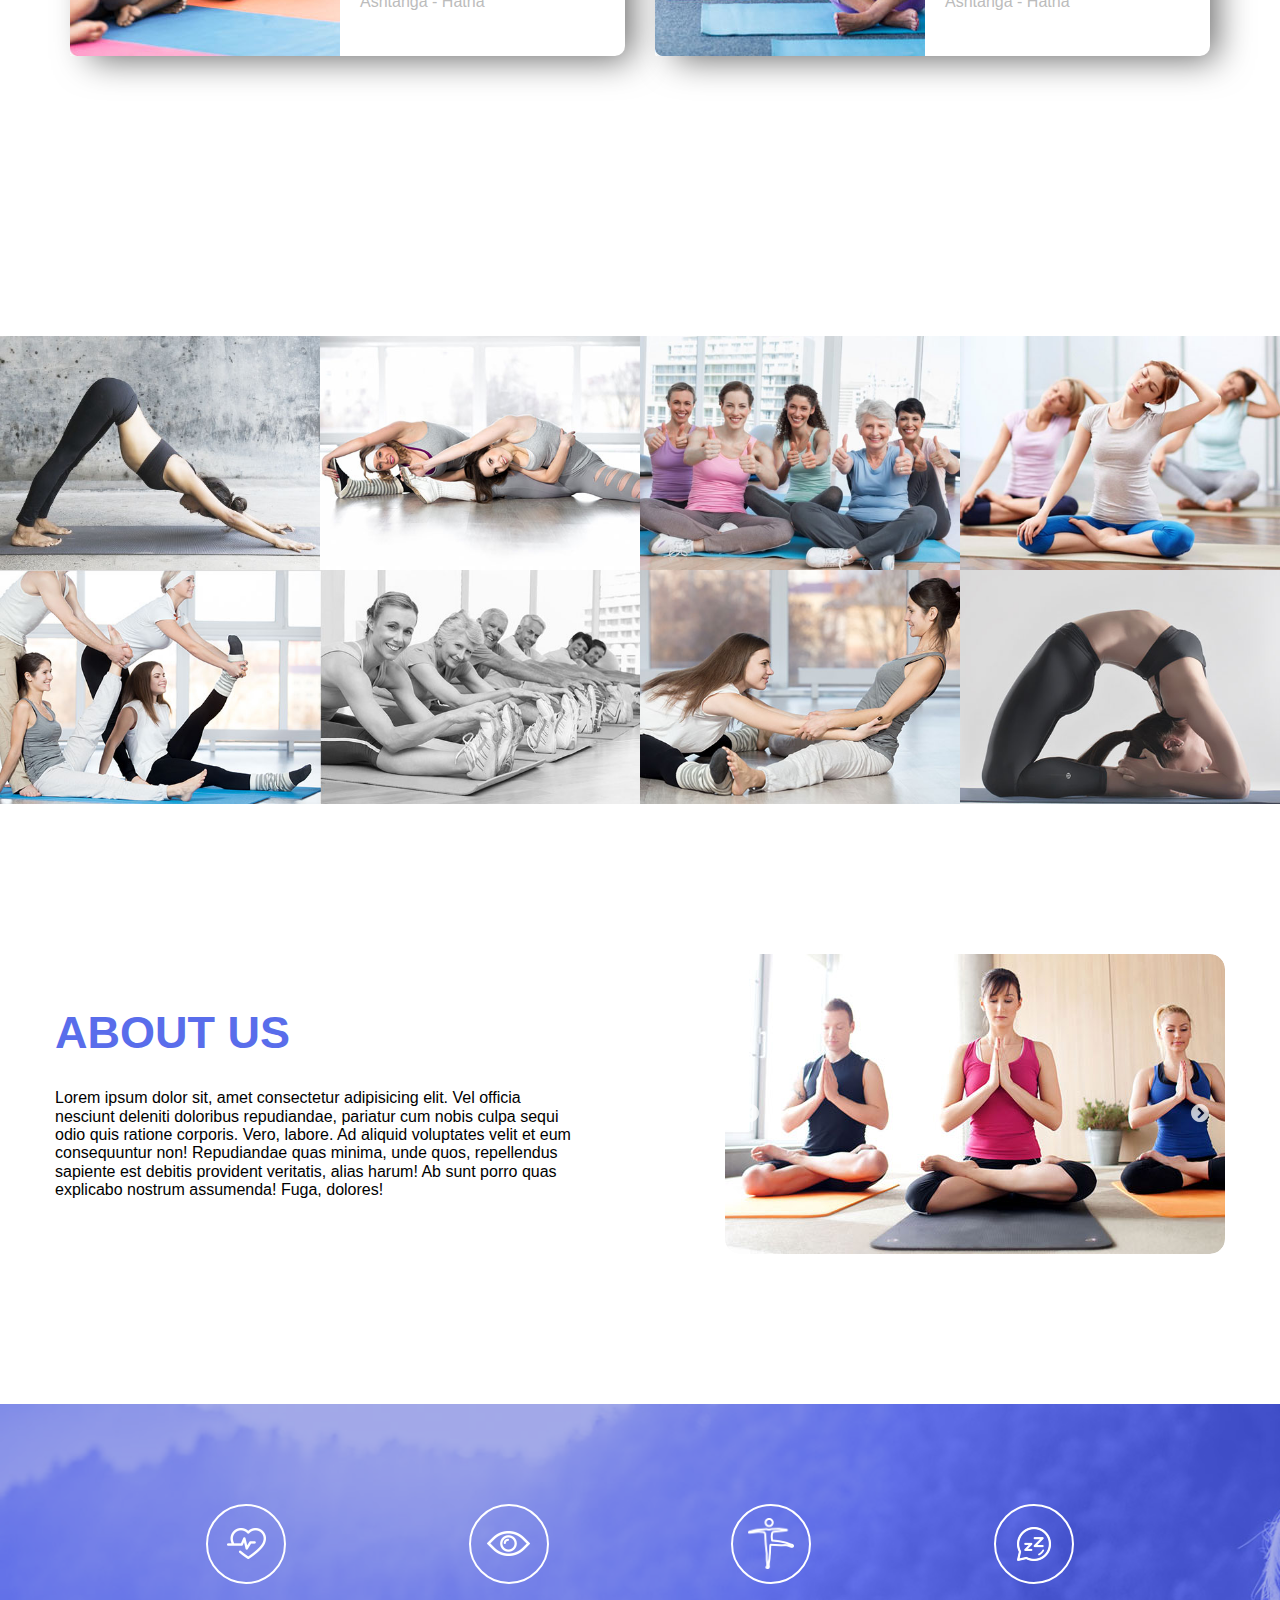
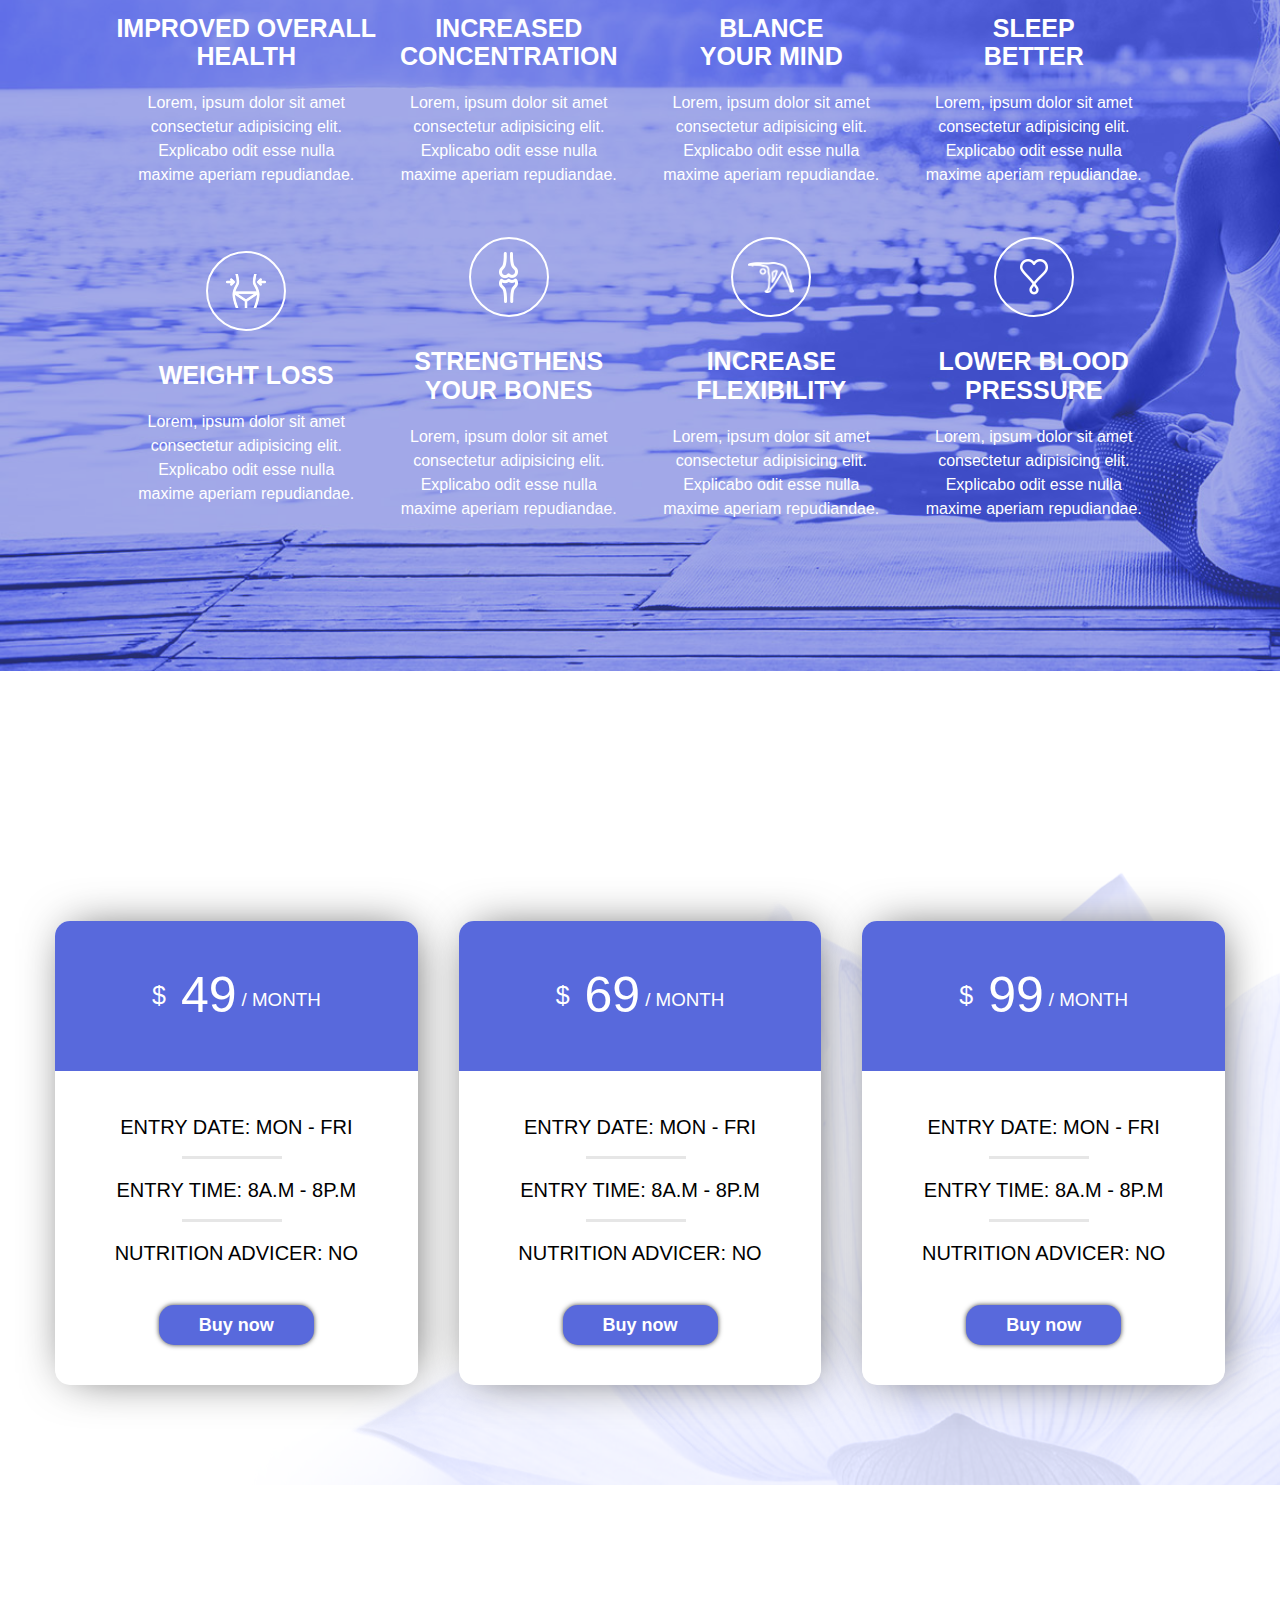
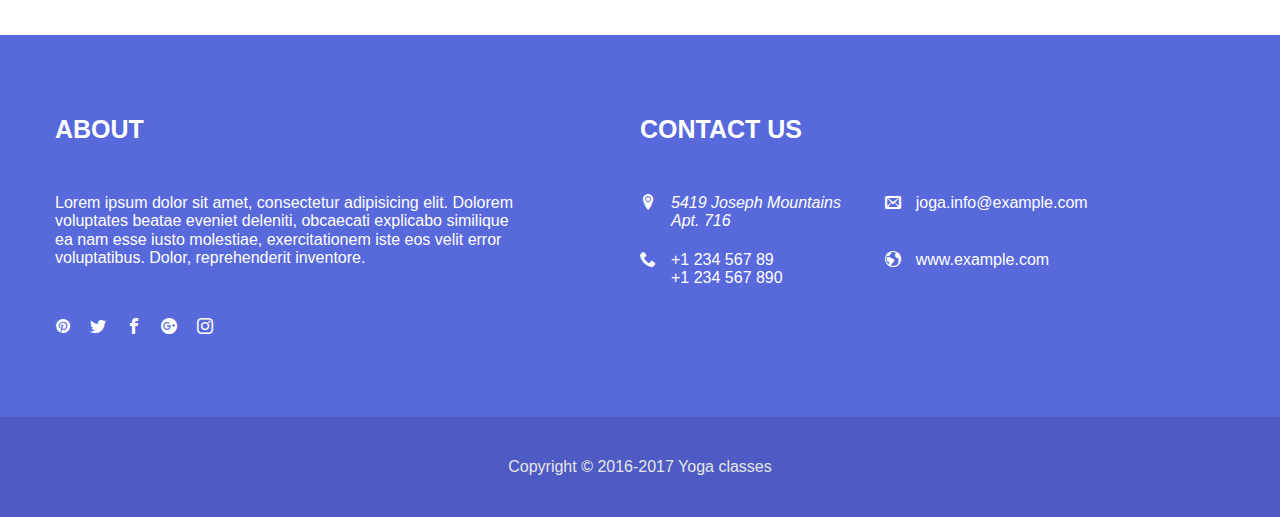
<file: module/index.html>
<!DOCTYPE html>
<html lang="en">
<head>
    <meta charset="UTF-8">
    <meta http-equiv="X-UA-Compatible" content="IE=edge">
    <meta name="viewport" content="width=device-width, initial-scale=1.0">
    <link rel="stylesheet" href="css/normalize.css">
    <link rel="stylesheet" href="css/global.css">
    <link rel="stylesheet" href="css/style.css">
    <link rel="stylesheet" href="slick-1.8.1/slick/slick.css">
    <link rel="stylesheet" href="slick-1.8.1/slick/slick-theme.css">
    <link rel="stylesheet" href="icons/style.css">
    <link rel="stylesheet" href="fonts/FREESCPT.css">
    <title>Yoga</title>
</head>
<body>
    <header class="header-page container">
        <div class="header-page__logo">
            <img src="img/logo.png" alt="logo" class="logo-image">
        </div>
        <nav class="header-page__nav">
          <input id="menu__toggle" type="checkbox">
                    <label class="menu__btn" for="menu__toggle">
                      <span></span>
                    </label>
            <ul class="header-page__ul">
                <li class="header-page__li"><a class="header-page__a">About us</a>
                </li>
                <li class="header-page__li"><a class="header-page__a">Reservation</a></li>
                <li class="header-page__li"><a class="header-page__a">Gallery</a></li>
                <li class="header-page__li"><a class="header-page__a">Blog</a></li>
                <li class="header-page__li"><a class="header-page__a">Elements</a></li>
                <li class="header-page__li"><a class="header-page__a">Shop</a></li>
            </ul>
        </nav>
    </header>
    <main>
        <section class="welcome-section">
            <form action="#" class="welcome-section__form">
                <fieldset>
                  <h3>Trial class</h3>
                  <div class="form__content">
                    <input id="name" required placeholder="Enter your name"><br>
                    <input id="phone" required placeholder="Enter your phone"><br>
                    <select name="classes">
                      <option value="">Choose your class</option>
                      <option value="Morning">Morning</option>
                      <option value="Afternoon">Afternoon</option>
                      <option value="Evening">Evening</option>
                    </select>
                    <button type="submit" class="form__button">Try it</button>
                  </div>
                </fieldset>
              </form>
              <div class="welcome-section__text">
                <h1 class="welcome-section__title">Just balance<br>your mind & body</h1>
                <p class="handwritten__text">Create the heealthy living<br>for yourself</p>
              </div>
        </section>
        <section class="feature-program container">
          <h2 class="feature-program__title text-center">Yoga Feature Program</h2>
          <p class="handwritten__text text-center feature-program__p">Our classes</p>
          <div class="cards">
            <div class="item">
              <img src="img/feature-program/img-01.jpg" alt="card-image" class="item__img">
              <div class="item__text-block">
                <h3 class="item__title">Yoga for health</h3>
                <p class="item__paragraph">Lorem ipsum dolor sit, amet consectetur adipisicing elit. Dolorum, fugiat. Et incidunt ipsum officiis, a deleniti itaque eius placeat! Autem cum molestiae commodi, atque magnam ex a laboriosam maxime sunt.</p>
                <span class="author">Ashtanga - Hatha</span>
              </div>
            </div>
            <div class="item">
              <img src="img/feature-program/img-02.jpg" alt="card-image" class="item__img">
              <div class="item__text-block">
                <h3 class="item__title">Yoga for health</h3>
                <p class="item__paragraph">Lorem ipsum dolor sit, amet consectetur adipisicing elit. Dolorum, fugiat. Et incidunt ipsum officiis, a deleniti itaque eius placeat! Autem cum molestiae commodi, atque magnam ex a laboriosam maxime sunt.</p>
                <span class="author">Ashtanga - Hatha</span>
              </div>
            </div>
            <div class="item">
              <img src="img/feature-program/img-03.jpg" alt="card-image" class="item__img">
              <div class="item__text-block">
                <h3 class="item__title">Yoga for health</h3>
                <p class="item__paragraph">Lorem ipsum dolor sit, amet consectetur adipisicing elit. Dolorum, fugiat. Et incidunt ipsum officiis, a deleniti itaque eius placeat! Autem cum molestiae commodi, atque magnam ex a laboriosam maxime sunt.</p>
                <span class="author">Ashtanga - Hatha</span>
              </div>
            </div>
            <div class="item">
              <img src="img/feature-program/img-04.jpg" alt="card-image" class="item__img">
              <div class="item__text-block">
                <h3 class="item__title">Yoga for health</h3>
                <p class="item__paragraph">Lorem ipsum dolor sit, amet consectetur adipisicing elit. Dolorum, fugiat. Et incidunt ipsum officiis, a deleniti itaque eius placeat! Autem cum molestiae commodi, atque magnam ex a laboriosam maxime sunt.</p>
                <span class="author">Ashtanga - Hatha</span>
              </div>
            </div>
          </div>
        </section>
        <section class="gallery">
          <div class="gallery__image">
            <img src="img/gallery/img-05.jpg" alt="gallery-img" class="image">
            <div class="overlay">
              <a href="#" class="gallery__icon">
                <span class="icon-search"></span>
              </a>
            </div>
          </div>
          <div class="gallery__image">
            <img src="img/gallery/img-06.jpg" alt="gallery-img" class="image">
            <div class="overlay">
              <a href="#" class="gallery__icon">
                <span class="icon-search"></span>
              </a>
            </div>
          </div>
          <div class="gallery__image">
            <img src="img/gallery/img-07.jpg" alt="gallery-img" class="image">
            <div class="overlay">
              <a href="#" class="gallery__icon">
                <span class="icon-search"></span>
              </a>
            </div>
          </div>
          <div class="gallery__image">
            <img src="img/gallery/img-08.jpg" alt="gallery-img" class="image">
            <div class="overlay">
              <a href="#" class="gallery__icon">
                <span class="icon-search"></span>
              </a>
            </div>
          </div>
          <div class="gallery__image">
            <img src="img/gallery/img-09.jpg" alt="gallery-img" class="image">
            <div class="overlay">
              <a href="#" class="gallery__icon">
                <span class="icon-search"></span>
              </a>
            </div>
          </div>
          <div class="gallery__image">
            <img src="img/gallery/img-10.jpg" alt="gallery-img" class="image">
            <div class="overlay">
              <a href="#" class="gallery__icon">
                <span class="icon-search"></span>
              </a>
            </div>
          </div>
          <div class="gallery__image">
            <img src="img/gallery/img-11.jpg" alt="gallery-img" class="image">
            <div class="overlay">
              <a href="#" class="gallery__icon">
                <span class="icon-search"></span>
              </a>
            </div>
          </div>
          <div class="gallery__image">
            <img src="img/gallery/img-12.jpg" alt="gallery-img" class="image">
            <div class="overlay">
              <a href="#" class="gallery__icon">
                <span class="icon-search"></span>
              </a>
            </div>
          </div>
        </section>
        <section class="about-section container">
          <div class="about__text-block">
          <h2 class="about-section__title">About us</h2>
          <p class="about-section__paragraph">Lorem ipsum dolor sit, amet consectetur adipisicing elit. Vel officia nesciunt deleniti doloribus repudiandae, pariatur cum nobis culpa sequi odio quis ratione corporis. Vero, labore. Ad aliquid voluptates velit et eum consequuntur non! Repudiandae quas minima, unde quos, repellendus sapiente est debitis provident veritatis, alias harum! Ab sunt porro quas explicabo nostrum assumenda! Fuga, dolores!</p>
          </div>
          <div class="slick-list">
            <div style="background-image: url(img/img-13.jpg); background-repeat: no-repeat;"></div>
            <div>2</div>
            <div>3</div>
          </div>
        </section>
        <section class="info-section">
          <div class="icons container">
            <div class="icons__item">
              <div class="icons__item-content">
              <div class="icons__img-wrapper">
              <img src="img/icons/ico-01.png" alt="icons-img" class="icons__img">
              </div>
              <h3 class="icons__title">Improved overall health</h3>
              <p class="icons__paragraph">Lorem, ipsum dolor sit amet consectetur adipisicing elit. Explicabo odit esse nulla maxime aperiam repudiandae.</p>
              </div>
            </div>
            <div class="icons__item">
              <div class="icons__item-content">
              <div class="icons__img-wrapper">
              <img src="img/icons/ico-02.png" alt="icons-img" class="icons__img">
              </div>
              <h3 class="icons__title">Increased concentration</h3>
              <p class="icons__paragraph">Lorem, ipsum dolor sit amet consectetur adipisicing elit. Explicabo odit esse nulla maxime aperiam repudiandae.</p>
              </div>
            </div>
            <div class="icons__item">
              <div class="icons__item-content">
              <div class="icons__img-wrapper">
              <img src="img/icons/ico-03.png" alt="icons-img" class="icons__img">
              </div>
              <h3 class="icons__title">Blance<br>your mind</h3>
              <p class="icons__paragraph">Lorem, ipsum dolor sit amet consectetur adipisicing elit. Explicabo odit esse nulla maxime aperiam repudiandae.</p>
              </div>
            </div>
            <div class="icons__item">
              <div class="icons__item-content">
              <div class="icons__img-wrapper">
              <img src="img/icons/ico-04.png" alt="icons-img" class="icons__img">
              </div>
              <h3 class="icons__title">Sleep<br>better</h3>
              <p class="icons__paragraph">Lorem, ipsum dolor sit amet consectetur adipisicing elit. Explicabo odit esse nulla maxime aperiam repudiandae.</p>
              </div>
            </div>
            <div class="icons__item">
              <div class="icons__item-content">
              <div class="icons__img-wrapper">
              <img src="img/icons/ico-05.png" alt="icons-img" class="icons__img">
              </div>
              <h3 class="icons__title">Weight loss</h3>
              <p class="icons__paragraph">Lorem, ipsum dolor sit amet consectetur adipisicing elit. Explicabo odit esse nulla maxime aperiam repudiandae.</p>
              </div>
            </div>
            <div class="icons__item">
              <div class="icons__item-content">
              <div class="icons__img-wrapper">
              <img src="img/icons/ico-06.png" alt="icons-img" class="icons__img">
              </div>
              <h3 class="icons__title">Strengthens<br>your bones</h3>
              <p class="icons__paragraph">Lorem, ipsum dolor sit amet consectetur adipisicing elit. Explicabo odit esse nulla maxime aperiam repudiandae.</p>
              </div>
            </div>
            <div class="icons__item">
              <div class="icons__item-content">
              <div class="icons__img-wrapper">
              <img src="img/icons/ico-07.png" alt="icons-img" class="icons__img">
              </div>
              <h3 class="icons__title">Increase<br>flexibility</h3>
              <p class="icons__paragraph">Lorem, ipsum dolor sit amet consectetur adipisicing elit. Explicabo odit esse nulla maxime aperiam repudiandae.</p>
              </div>
            </div>
            <div class="icons__item">
              <div class="icons__item-content">
              <div class="icons__img-wrapper">
              <img src="img/icons/ico-08.png" alt="icons-img" class="icons__img">
              </div>
              <h3 class="icons__title">Lower blood<br>pressure</h3>
              <p class="icons__paragraph">Lorem, ipsum dolor sit amet consectetur adipisicing elit. Explicabo odit esse nulla maxime aperiam repudiandae.</p>
              </div>
            </div>
          </div>
        </section>
        <section class="prices">
        <div class="prices__cards-container container">
          <div class="prices__card">
            <div class="prices__header">$ <span class="prices__number">49 </span> <sub> / month</sub></div>
            <p class="prices__paragraph">
              ENTRY DATE: MON - FRI
            </p>
            <p class="prices__paragraph">
              ENTRY TIME: 8A.M - 8P.M
            </p>
            <p class="prices__paragraph">
              NUTRITION ADVICER: NO
            </p>
            <button class="prices__button">Buy now</button>
          </div>
          <div class="prices__card">
            <div class="prices__header">$ <span class="prices__number"> 69 </span> <sub> / month</sub></div>
            <p class="prices__paragraph">
              ENTRY DATE: MON - FRI
            </p>
            <p class="prices__paragraph">
              ENTRY TIME: 8A.M - 8P.M
            </p>
            <p class="prices__paragraph">
              NUTRITION ADVICER: NO
            </p>
            <button class="prices__button">Buy now</button>
          </div>
          <div class="prices__card">
            <div class="prices__header">$ <span class="prices__number"> 99 </span> <sub> / month</sub></div>
            <p class="prices__paragraph">
              ENTRY DATE: MON - FRI
            </p>
            <p class="prices__paragraph">
              ENTRY TIME: 8A.M - 8P.M
            </p>
            <p class="prices__paragraph">
              NUTRITION ADVICER: NO
            </p>
            <button class="prices__button">Buy now</button>
          </div>
          </div>
        </section>
    </main>
    <footer>
      <div class="footer__container container">
        <div class="footer__leftside">
        <h3 class="footer__title">About</h3>
        <p class="footer__paragraph">Lorem ipsum dolor sit amet, consectetur adipisicing elit. Dolorem voluptates beatae eveniet deleniti, obcaecati explicabo similique ea nam esse iusto molestiae, exercitationem iste eos velit error voluptatibus. Dolor, reprehenderit inventore.</p>
      </div>
      <div class="footer__rightside">
        <h3 class="footer__title">Contact us</h3>
        <div class="footer__contacts">
          <div class="address">
          <span class="rightside-icon icon-location2"></span>
          <address>
             5419 Joseph Mountains<br> Apt. 716
            </address>
            </div>
            <div class="mail">
              <span class="rightside-icon icon-envelop"></span>
              <div><a href="mailto:joga.info@example.com">joga.info@example.com</a><br></div>
            </div>
              <div class="phone">
              <span class="rightside-icon icon-phone"></span>
              <div><a href="tel:+123456789">+1 234 567 89<br>
                +1 234 567 890</a></div>
              </div>
              <div class="website">
                <span class="rightside-icon icon-earth"></span>
                <div>www.example.com</div>
                </div>
          </div>
      </div>
      </div>
      <div class="footer__icons container">
        <span class="icon-pinterest"></span>
        <span class="icon-twitter"></span>
        <span class="icon-facebook"></span>
        <span class="icon-google-plus3"></span>
        <span class="icon-instagram"></span>
      </div>
      <div class="copyright">Copyright © 2016-2017 Yoga classes</div>
    </footer>
    <script src="js/jquery.min.js"></script>
    <script src="slick-1.8.1/slick/slick.min.js"></script>
    <script src="js/slider.js"></script>
</body>
</html>
</file>
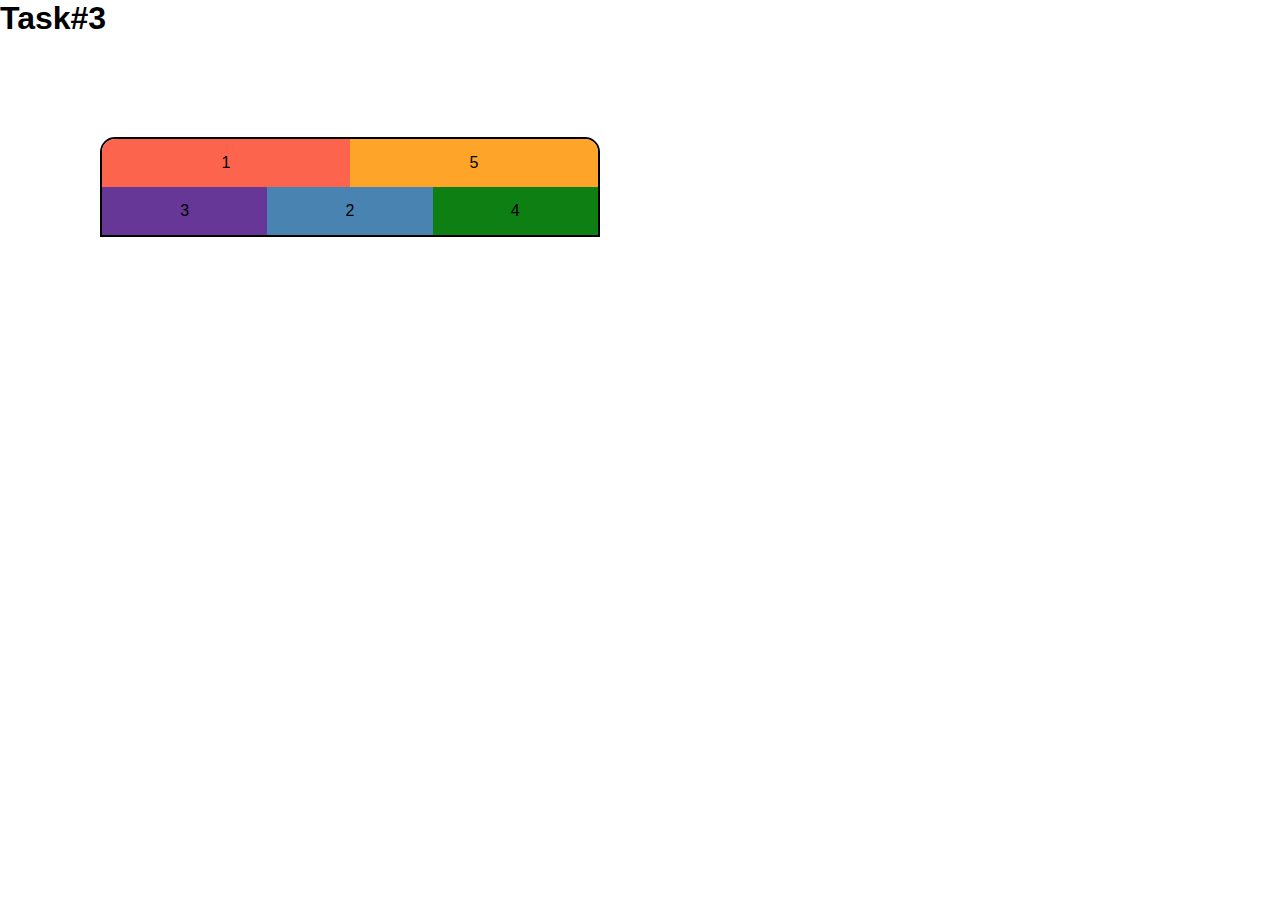
<file: Homework#05/third_task.html>
<!DOCTYPE html>
<html lang="en">
<head>
    <meta charset="UTF-8">
    <meta http-equiv="X-UA-Compatible" content="IE=edge">
    <meta name="viewport" content="width=device-width, initial-scale=1.0">
    <link rel="stylesheet" href="css/normalize.css">
    <link rel="stylesheet" href="css/global.css">
    <link rel="stylesheet" href="css/style.css">
    <title>Homework#5</title>
</head>
<body>
    <h1>Task#3</h1>
    <div class="holder">
        <div class="item">1</div>
        <div class="item">2</div>
        <div class="item">3</div>
        <div class="item">4</div>
        <div class="item">5</div>
      </div>
</body>
</html>
</file>
<file: Homework#02/css/style.css>
/* First task */
blockquote {
    color: red;
}

/* Second task */
.holder a[href^='https'] {
    color: red;
}

.list > li:last-child a{
    background-color:green;
}

.holder ul + p {
    font-size: 26px;
}

/* Third task */
#greycol {
    color: grey;
}

.yellow {
    color: yellow;
}

.text-box h3:first-child{
    color: pink;
}

.text-box div p {
    color:red;
}

.text-box p:nth-last-child(2){
    color: green;
}

/* Fourth task */
.bg-box {
    height: 100vh;
    background: url(../img/main-center.jpg) no-repeat center, 
                url(../img/top-x.png) repeat-x, 
                url(../img/bottom-x.png) repeat-x bottom,
                url(../img/right-y.png) repeat-y right,
                url(../img/left-y.webp) repeat-y left;
    background-size: auto, 4%, 25%, 3%, 3%;
    background-color: green;
}
</file>
<file: Homework#03/css/style.css>
/* BASE */
h3 {
    font-size: 2rem;
    margin-bottom: 20px;
}

/* Second task */

.second-task {
    width: 350px;
    height: 220px;
    padding: 15px 10px 20px 10px;
    margin-bottom: 30px;
    border: 2px dotted red;
    background-color: green;
    display: flex;
    justify-content: center;
    align-items: center;
}

.second-task p {
    color: white;
    font-size: 1.5rem;
    text-align: center;
}

/* Third task */

.third-task {
    display: flex;
    justify-content: center;
}

.third-task p {
    max-width: 70%;
}

.third-task .top-left {
    float: left;
    margin: 0 20px 10px 0;
}

.third-task .bottom-right {
    width: 200px;
    height: 115px;
    float: right;
    margin: 20px 0 20px 10px;
}
</file>
<file: Homework#04/css/global.css>
html {
	box-sizing: border-box;
}

*,
*::before,
*::after {
	box-sizing: inherit;
}

body {
	font-family: 'SFProDisplay', sans-serif;
	margin: 0;
}

h1, h2, h3, h4, h5, h6 {
	margin: 0;
	padding: 0;
}

p {
	margin: 0;
	padding: 0;
}

ul, ol {
	margin: 0;
	padding: 0;
	list-style: none;
}

a {
	color: inherit;
	text-decoration: none;
}

img {
	max-width: 100%;
}
</file>
<file: Homework#04/css/style.css>
h3 {
    font-size: 2rem;
    margin: 50px 0;
}
/*---------------First task---------------*/
.first_task {
    background-color: #0d5825;
    color: #fff;
    display: flex;
    flex-direction: column;
}

.quote {
    display: flex;
    flex-direction: column;
    padding-top: 30px;
    margin-bottom: 150px;
}

.quote blockquote {
    margin: 0 auto;
    font-size: 2rem;
}

.quote figcaption {
    margin: 0 auto;
    font-size: 1.5rem;
}

.cards {
    position:relative;
    margin: 0 auto;
    height: 300px;
}

.cards__item {
    width: 150px;
}

.first_item {
    transform: rotate(-25deg);
    position: absolute;
    left: calc(50% - 125px);
    top: 5px;
}

.second_item {
    transform: rotate(-10deg);
    position: absolute;
    left: calc(50% - 75px);
    top: 8px;
}

.third_item {
    transform: rotate(8deg);
    position: absolute;
    left: calc(50% - 20px);
    top: 23px;
}

.first_item:hover {
    cursor:pointer;
    top: -13px;
    transition: 0.5s ease-in-out;
}

.second_item:hover {
    cursor:pointer;
    top: -10px;
    transition: 0.5s ease-in-out;
}

.third_item:hover {
    cursor:pointer;
    top: 5px;
    transition: 0.5s ease-in-out;
}

/*---------------Second task---------------*/

.second_task {
    position: relative;
    margin-bottom: 600px;
}

.square {
    width: 200px;
    height: 200px;
}

.square:first-child {
    background-color:red;
    position: absolute;
    top: 1px;
    left: 1px;
}

.square:nth-child(2) {
    background-color:blue;
    position: absolute;
    top: 130px;
    left: 110px;
    z-index: 1;
}

.square:last-child {
    background-color:green;
    position: absolute;
    top: 260px;
    left: 230px;
}

/*---------------Third task---------------*/

.third_task {
    width: 300px;
    height: 500px;
    background-color: grey;
    position: relative;
    left: -250px;
    overflow: hidden;
}

.menu {
    padding-top: 40px;
    text-transform: uppercase;
}

.menu__text {
    color:#fff;
    text-transform: uppercase;
    font-size: 1.5rem;
    text-align: center;
    transform: rotate(90deg);
    position: absolute;
    top: 50%;
    right: -40px;
}

.third_task ul li {
    color:#fff;
    font-size: 1.5rem;
    position: relative;
    padding-left: 40px;
    padding-bottom: 15px;
}

.third_task ul li:before {
    display: block;
    content: '';
    position: absolute;
    left: 10px;
    top: 10%;
    width: 20px;
    height: 20px;
    padding-right: 10px;
    transform: rotate(-45deg);
    background-color:orange;
    border: 2px solid black;
}

.third_task a{
    cursor: pointer;
}

.third_task a:hover{
    color:orange;
    transition: color 0.5s ease-in-out;
}

.third_task:hover {
    left: 0;
    transition: 0.5s ease-in-out;
}

.third_task:hover .menu__text {
    display:none;
}

/*---------------Fourth task---------------*/

.fourth_task {
    margin-left: 50px;
    height: 500px;
    position: relative;
}
.animation-block {
    width: 100px;
    height: 100px;
    position: absolute;
    animation-name: animated_square;
    animation-duration: 4s;
    animation-iteration-count: infinite;
}

@keyframes animated_square {
    0%{
        background-color:red;
        left: 0px;
        top: 0px;
    }

    25%{
        background-color:blue;
        left: 0px;
        top: 300px;
    }

    50% {
        background-color:green;
        left: 300px;
        top: 300px;
    }

    75% {
        background-color:yellow;
        left: 300px;
        top: 0px;
    }

    100%{
        background-color:red;
        left: 0px;
        top: 0px;
    }
}
</file>
<file: Homework#05/css/global.css>
html {
	box-sizing: border-box;
}

*,
*::before,
*::after {
	box-sizing: inherit;
}

body {
	font-family: 'SFProDisplay', sans-serif;
	margin: 0;
}

h1, h2, h3, h4, h5, h6 {
	margin: 0;
	padding: 0;
}

p {
	margin: 0;
	padding: 0;
}

ul, ol {
	margin: 0;
	padding: 0;
	list-style: none;
}

a {
	color: inherit;
	text-decoration: none;
}

img {
	max-width: 100%;
}
</file>
<file: Homework#05/css/style.css>
/*--------------------BASE--------------------*/
html {
    height: 100%;
}

body {
    min-height: 100%;
    display: flex;
    flex-direction: column;
}

img {
    max-width: 100%;
    height: auto;
}

/*--------------------HEADER--------------------*/
.header-page {
    width: 100%;
    background-color: #D3B714;
    color: black;
    overflow: hidden;
}

.header-page__container {
    display: flex;
    justify-content: space-between;
    align-items: center;
    padding: 15px 20px;
}

.header-page__start {
    display: flex;
    align-items:center;
}

.header-page__end {
    display: flex;
    align-items:center;
    font-size: 1.5rem;
}

.header-page__link {
    transition: all 0.2s ease-in-out;
}

.header-page__link:hover {
    color: #fff;
}
.logo__img {
    height: 80px;
}

.header-page__ul {
    display: flex;
}

.header-page__li:not(:last-child) {
    padding-right: 15px;
}

/*--------------------MAIN CONTENT--------------------*/
.main {
    display: flex;
    flex: 1 1 auto;
}

.main__content {
    display: flex;
}

.content {
    text-align: center;
    font-size: 1.5rem;
}

.aside__left {
    width: 210px;
    background-color: #C798B9;
    display: flex;
    justify-content: center;
    flex-shrink: 0;
    padding-top: 15px;
    font-size: 1.5rem;
    order: -1;
}

.aside__right {
    width: 210px;
    background-color: #9CB1C7;
    display: flex;
    justify-content: center;
    flex-shrink: 0;
    padding-top: 15px;
    font-size: 1.5rem;
}

.content__paragraph {
    margin: 25px;
}

.content__title {
    font-size: 2.5rem;
    text-transform: uppercase;
    margin-bottom: 20px;
}

/*--------------------MAIN CONTENT CARDS--------------------*/
.cards {
    display: flex;
    flex-wrap: wrap;
    justify-content: center;
    margin-bottom: 50px;
}

.cards__item {
    display:flex;
    flex-direction: column;
    align-items: center;
    width: calc(100%/3 - 40px);
    min-width: 400px;
    margin: 0 10px;
    margin-bottom: 40px;
    padding: 10px 15px;
    border: 1px solid #8E8E8E;
    border-radius: 25px;
}

.item__content {
    display: flex;
    flex-direction: column;
    align-items:center;
    flex-grow: 1;
}

.item__image-wrapper {
    width: 150px;
    height: 150px;
    overflow: hidden;
    border-radius: 50%;
    border: 15px solid #C7B7B7;
    margin-bottom: 20px;
}

.item__img {
    width: auto;
    height: 100%;
    margin: 0 auto;
}

.item__title {
    margin-bottom: 15px;
}

.item__description {
    margin-bottom: 20px;
}

.item__button {
    max-width: 100%;
    border-radius: 30px;
    border: 0;
    cursor: pointer;
    width: 100px;
    padding: 10px;
    margin-bottom: 10px;
    color: #fff;
    background-color: #685174;
}

.item__button:hover {
    box-shadow: 0px 0px 38px 0px rgb(139, 106, 156);
}

.item__button:active {
    opacity: 0.8;
    transform: scale(.95);
}

/*--------------------FOOTER--------------------*/
.footer {
    width: 100%;
    padding: 20px;
    background: #86EC86;
    display: flex;
    justify-content: center;
    align-items:center;
    font-size: 1.5rem;
  }

/*--------------------THIRD TASK--------------------*/

.holder {
    margin: 100px;
    display: flex;
    flex-wrap: wrap;
    width: 500px;
    height: 100px;
    border: 2px solid #000;
    border-top-left-radius: 15px;
    border-top-right-radius: 15px;
    overflow: hidden;
}

.item {
    display: flex;
    justify-content: center;
    align-items:center;
    flex-grow: 1;
}
.item:nth-child(1) {
    flex-basis: 50%;
    background-color: #FD644D;
}

.item:nth-child(2) {
    order: 3;
    background-color: #4983B2;
}
.item:nth-child(3) {
    order: 2;
    background-color: #663797;
}
.item:nth-child(4) {
    order: 4;
    background-color: #0E7F12;
}
.item:nth-child(5) {
    flex-basis: 50%;
    order: 1;
    background-color: #FDA429;
}
</file>
<file: Homework#06/css/global.css>
html {
	box-sizing: border-box;
}

*,
*::before,
*::after {
	box-sizing: inherit;
}

body {
	font-family: 'SFProDisplay', sans-serif;
	margin: 0;
}

h1, h2, h3, h4, h5, h6 {
	margin: 0;
	padding: 0;
}

p {
	margin: 0;
	padding: 0;
}

ul, ol {
	margin: 0;
	padding: 0;
	list-style: none;
}

a {
	color: inherit;
	text-decoration: none;
}

img {
	max-width: 100%;
}
</file>
<file: Homework#06/css/style.css>
/*--------------------BASE--------------------*/
html {
    height: 100%;
}

body {
    min-height: 100%;
    display: flex;
    flex-direction: column;
}

img {
    max-width: 100%;
    height: auto;
}

/*--------------------HEADER--------------------*/
.header-page {
    width: 100%;
    background-color: #D3B714;
    color: black;
    overflow: hidden;
}

.header-page__container {
    display: flex;
    justify-content: space-between;
    align-items: center;
    padding: 15px 20px;
}

.header-page__start {
    display: flex;
    align-items:center;
}

.header-page__end {
    display: flex;
    align-items:center;
    font-size: 1.5rem;
}

.header-page__link {
    transition: all 0.2s ease-in-out;
}

.header-page__link:hover {
    color: #fff;
}
.logo__img {
    height: 80px;
}

.header-page__ul {
    display: flex;
}

.header-page__li:not(:last-child) {
    padding-right: 15px;
}

#menu__toggle {
    display: none;
}

/*--------------------MAIN CONTENT--------------------*/
.main {
    display: flex;
    flex: 1 1 auto;
}

.main__content {
    display: flex;
    flex-wrap: wrap;
}

.content {
    text-align: center;
    font-size: 1.5rem;
}

.aside__left {
    width: 210px;
    background-color: #C798B9;
    display: flex;
    justify-content: center;
    flex-shrink: 0;
    padding: 15px 0;
    font-size: 1.5rem;
    order: -1;
}

.aside__right {
    width: 210px;
    background-color: #9CB1C7;
    display: flex;
    justify-content: center;
    flex-shrink: 0;
    padding: 15px 0;
    font-size: 1.5rem;
}

.content__paragraph {
    margin: 25px;
}

.content__title {
    font-size: 2.5rem;
    text-transform: uppercase;
    margin-bottom: 20px;
}

/*--------------------MAIN CONTENT CARDS--------------------*/
.cards {
    display: flex;
    flex-wrap: wrap;
    justify-content: center;
    margin-bottom: 50px;
}

.item {
    display:flex;
    flex-direction: column;
    align-items: center;
    width: calc(100%/3 - 40px);
    min-width: 350px;
    margin: 0 10px;
    margin-bottom: 40px;
    padding: 10px 15px;
    border: 1px solid #8E8E8E;
    border-radius: 25px;
}

.item__content {
    display: flex;
    flex-direction: column;
    align-items:center;
    flex-grow: 1;
}

.item__image-wrapper {
    width: 150px;
    height: 150px;
    overflow: hidden;
    border-radius: 50%;
    border: 15px solid #C7B7B7;
    margin-bottom: 20px;
}

.item__img {
    width: auto;
    height: 100%;
    margin: 0 auto;
}

.item__title {
    margin-bottom: 15px;
}

.item__description {
    margin-bottom: 20px;
}

.item__button {
    max-width: 100%;
    border-radius: 30px;
    border: 0;
    cursor: pointer;
    width: 100px;
    padding: 10px;
    margin-bottom: 10px;
    color: #fff;
    background-color: #685174;
}

.item__button:hover {
    box-shadow: 0px 0px 38px 0px rgb(139, 106, 156);
}

.item__button:active {
    opacity: 0.8;
    transform: scale(.95);
}

/*--------------------FOOTER--------------------*/
.footer {
    width: 100%;
    padding: 20px;
    background: #86EC86;
    display: flex;
    justify-content: center;
    align-items:center;
    font-size: 1.5rem;
  }

/*--------------------MEDIA--------------------*/
@media (max-width: 1200px) {
    .main {
        flex-flow: row wrap;
    }

    .aside__left {
        flex-basis: 50%;
    }

    .aside__right {
        flex-basis: 50%;
        order: -1;
    }
}

@media (max-width: 992px) {
    .content__paragraph {
        font-size: 1rem;
    }

    .content__title {
        font-size: 1.5rem;
    }

    .item {
        width: 40%;
    }

    .item__title {
        font-size: 1.5rem;
    }

    .item__description {
        font-size: 1rem;
    }

    .item__button {
        width: 80px;
    }
}

@media (max-width: 768px) {
    .item {
        min-width: 300px;
    }
}

@media (max-width: 576px) {
    .logo__img {
        height: 60px;
    }    

    .aside__left {
        flex-basis: 100%;
        vertical-align: center;
    }

    .aside__right {
        flex-basis: 100%;
        order: 1;
    }
    
    .item {
        flex-basis: 70%;
    }

    .header-page__li:last-child {
        padding-right: 15px;
    }
    
    .menu__btn {
        display: flex;
        align-items: center;
        position: absolute;
        top: 20px;
        right: 20px;
        width: 26px;
        height: 26px;
        cursor: pointer;
        z-index: 1;
    }
  
    .menu__btn > span,
    .menu__btn > span::before,
    .menu__btn > span::after {
        display: block;
        position: absolute;
        width: 100%;
        height: 2px;
        background-color: #000;
    }

    .menu__btn > span::before {
        content: '';
        top: -8px;
    }
    
    .menu__btn > span::after {
        content: '';
        top: 8px;
    }

    .header-page__ul {
        display: block;
        position: fixed;
        visibility: hidden;
        top: 0;
        right: -100%;
        width: 300px;
        height: 100%;
        margin: 0;
        padding: 80px 0;
        list-style: none;
        text-align: center;
        background-color: #ECEFF1;
        box-shadow: 1px 0px 6px rgba(0, 0, 0, .2);
    }
    
    .header-page__li {
        display: block;
        padding: 12px 24px;
        color: #333;
        font-family: 'Roboto', sans-serif;
        font-size: 20px;
        font-weight: 600;
        text-decoration: none;
    }

    .header-page__li:hover {
        background-color: #ad2222;
    }

    #menu__toggle:checked ~ .menu__btn > span {
        transform: rotate(45deg);
    }
    
    #menu__toggle:checked ~ .menu__btn > span::before {
        top: 0;
        transform: rotate(0);
    }
    
    #menu__toggle:checked ~ .menu__btn > span::after {
        top: 0;
        transform: rotate(90deg);
    }
    
    #menu__toggle:checked ~ .header-page__ul {
        visibility: visible;
        right: 0;
    }

    .menu__btn > span,
    .menu__btn > span::before,
    .menu__btn > span::after {
    transition-duration: .25s;
    }

    .header-page__ul {
    transition-duration: .25s;
    }

    .header-page__li {
    transition-duration: .25s;
    }

}
</file>
<file: Homework#07/css/style.css>
body {
  max-width: 500px;
  padding: 0px 30px;
}

fieldset {
  padding: 10px;
  margin-bottom: 20px;
}

legend {
  font-weight: bold;
}

label {
  width: 150px;
  display: inline-block;
  vertical-align: top;
  margin: 5px;
}

span {
  font-weight: bold;
}

textarea {
  height: 150px;
  width: 100%;
  resize: none;
}

.wrapper {
    display: block;
    position: relative;
    padding-left: 35px;
    margin-bottom: 12px;
    cursor: pointer;
    font-size: 22px;
  }

.wrapper input {
    position: absolute;
    opacity: 0;
    cursor: pointer;
    height: 0;
    width: 0;
  }

.checkmark {
    position: absolute;
    top: 0;
    left: 0;
    height: 25px;
    width: 25px;
    background-color: #eee;
    border-radius: 5px;
  }

.wrapper input:checked ~ .checkmark {
    background-color: green;
    box-shadow: 1px 4px 32px -2px rgba(0,0,0,0.75);
}
  

.checkmark:after {
    content: "";
    position: absolute;
    display: none;
  }
  
.wrapper input:checked ~ .checkmark:after {
    display: block;
  }
  
.wrapper .checkmark:after {
    left: 9px;
    top: 5px;
    width: 5px;
    height: 10px;
    border: solid white;
    border-width: 0 3px 3px 0;
    transform: rotate(45deg);
  }
</file>
<file: module/css/global.css>
html {
	box-sizing: border-box;
}

*,
*::before,
*::after {
	box-sizing: inherit;
}

body {
	font-family: 'SFProDisplay', sans-serif;
	margin: 0;
}

h1, h2, h3, h4, h5, h6 {
	margin: 0;
	padding: 0;
}

p {
	margin: 0;
	padding: 0;
}

ul, ol {
	margin: 0;
	padding: 0;
	list-style: none;
}

a {
	color: inherit;
	text-decoration: none;
}

img {
	max-width: 100%;
}
</file>
<file: module/css/style.css>
/* BASE */
.container {
    width: 1200px;
    padding: 0 15px;
    margin: 0 auto;
    max-width: 100%;
}

#menu__toggle {
  display: none;
}

h1 {
  font-size: 60px;
}

h2 {
  font-size: 45px;
  text-transform: uppercase;
  color: #596DEB;
}

h3 {
  font-size: 30px;
}

.handwritten__text {
  font-family: 'FREESCPT';
  font-size: 45px;
  color: #000;
}

.text-center {
  text-align: center;
}

/* WELCOME SECTION */
.header-page {
    display: flex;
    justify-content: space-between;
}

.header-page__logo {
    padding: 15px 0;
    position: relative;
    z-index: 999;
}

.header-page__nav {
    display: flex;
    align-items: center;
    justify-content: center;
}

.header-page__ul {
    display: flex;
}

.header-page__li:not(:last-child) {
    margin-right: 15px;
}

.header-page__li {
  cursor: pointer;
  transition: 0.2s;
}

.header-page__li:hover {
  color: #5869DC;
}

.header-page__a {
  position: relative;
}

.header-page__a::after {
  position: absolute;
  content: '';
  height: 2px;
  bottom: -4px; 
  margin: 0 auto;
  left: 0;
  right: 0;
  width: 50%;
  opacity: 0;
  background: #5869DC;
  transition:.5s;
}

/* optional hover classes used with anmiation */
.header-page__a:hover:after {
  opacity: 1;
}

.welcome-section {
    background-image: url("../img/bg-01.jpg");
    background-size: cover;
    position: relative;
    height: 600px;
    min-width: 100%;
    display: flex;
    justify-content: center;
    align-items:center;
    margin-bottom: 150px;
    padding: 20px;
}

.welcome-section::before {
    content: '';
    position: absolute;
    top: 0;
    left: 0;
    background: rgba(73, 87, 209, 0.5);
    width: 100%;
    height: 100%;
}

.welcome-section__form {
  position: relative;
  display: flex;
  align-items:center;
  margin-right: 60px;
}

.welcome-section__form h3 {
  color: #5869DC;
  margin: 30px 0 25px 20px;
}

.form__content {
  display: flex;
  flex-direction: column;
  align-items: center;
}

fieldset {
    padding: 10px;
    height: 400px;
    width: 320px;
    background-color: #fff;
    border-radius: 20px;
    border: none;
    box-shadow: 0px 0px 10px 0px rgba(0,0,0,0.75);

}

.welcome-section__form input {
  background-color: #F2F2F2;
  width: 260px;
  border: none;
  border-radius: 5px;
  padding: 15px;
}

.welcome-section__form select {
  background-color: #F2F2F2;
  width: 260px;
  border: none;
  border-radius: 5px;
  padding: 15px;
  cursor: pointer;
}

.form__button {
  background-color: #5869DC;
  color: #fff;
  border: none;
  border-radius: 5px;
  font-weight: 700;
  width: 150px;
  padding: 15px 0;
  margin-left: auto;
  margin-top: 35px;
  margin-right: 20px;
  box-shadow: 0px 0px 5px 0px rgba(0,0,0,0.75);
  cursor: pointer;
  transition: 0.2s ease-in-out;
}

.form__button:hover {
  transform: scale(1.05);
}

.welcome-section__text {
  position: relative;
}

.welcome-section__title {
  text-transform: uppercase;
  color: #fff;
  line-height: 1.3;
  margin-bottom: 40px;
}

.welcome-section__text .handwritten__text {
  color: #fff;
}

/* FEATURE PROGRAM */
.feature-program {
  margin-bottom: 250px;
}

.feature-program__p {
  margin-bottom: 70px;
  font-size: 45px;
}
.cards {
  display: flex;
  flex-wrap: wrap;
  justify-content: center;
  margin-bottom: 50px;
}

.item {
  display: flex;
  justify-content: space-between;
  box-shadow: 13px 10px 35px -7px rgba(0,0,0,0.6);
  border-radius: 10px;
  width: calc(100%/2 - 30px);
  margin-bottom: 30px;
}

.item:not(:nth-child(even)) {
  margin-right: 30px;
}

.item__img {
  cursor: pointer;
  margin-right: 20px;
  width: 50%;
}

.item__text-block {
  display: flex;
  flex-direction: column;
  justify-content: center;
}

.item__title {
  margin-top: 20px;
  margin-bottom: 20px;
  color: #777777;
}

.item__paragraph {
  color: #5B5B5B;
  margin-bottom: 10px;
  margin-right: 15px;
}

.author {
  color: #BCBCBC;
  margin-bottom: 20px;
}
/* GALLERY */
.gallery {
  min-width: 100%;
  display: flex;
  flex-wrap: wrap;
  margin-bottom: 150px;
  cursor:pointer;
}

.gallery__image {
  position: relative;
  width: 25%;
}

.image {
  display: block;
  width: 100%;
  height: auto;
}

.overlay {
  position: absolute;
  top: 0;
  bottom: 0;
  left: 0;
  right: 0;
  height: 100%;
  width: 100%;
  opacity: 0;
  transition: .3s ease;
  background-color: #5869DC;
}

.gallery__image:hover .overlay {
  opacity: 0.9;
}

.gallery__icon {
  display: flex;
  justify-content: center;
  align-items: center;
  color: #5869DC;
  font-size: 20px;
  width: 50px;
  height: 50px;
  border-radius: 50%;
  background-color: #fff;
  position: absolute;
  top: 50%;
  left: 50%;
  transform: translate(-50%, -50%);
  text-align: center;
  opacity: 1;
}

/* ABOUT US */

.about-section {
  display: flex;
  justify-content: space-between;
  align-items:center;
  margin-bottom: 150px;
}

.about__text-block {
  max-width: 45%;
}

.about-section__title {
  margin-bottom: 30px;
}

.slick-list {
	max-width: 500px;
	margin: 0 auto;
	padding: 30px 0;
  border-radius: 15px;
}

.slick-list > div {
  height: 300px;
}

.slick-list .slick-slide {
	font-size: 30px;
	text-align: center;
	padding: 40px 20px;
	line-height: 2;
	font-weight: 700;
}
.slick-list .slick-slide:nth-child(even) {
	background-color: #ddd;
}
.slick-list .slick-slide:nth-child(odd) {
	background-color: #ccc;
}
.slick-arrow {
	z-index: 1;
	width: 40px;
	height: 40px;
	color: blue;
}

.slick-arrow:before {
	font-size: 30px;
}
.slick-next {
	right: 5px !important;
}
.slick-prev {
	left: 5px !important;
}

.btn-wrap {
	text-align: center;
	width: 100%;
}
button {
	background-color: blue;
	border: none;
	padding: 10px 20px;
	border-radius: 5px;
	margin: 10px;
	font-size: 18px;
	font-weight: 600;
	transition: all 0.5s;
}
button.slick-disabled {
	opacity: 1;
}

/* INFO SECTION */

.info-section {
  background-image: url("../img/bg-02.jpg");
  background-size: cover;
  position: relative;
  height: auto;
  min-width: 100%;
  display: flex;
  justify-content: center;
  align-items:center;
  margin-bottom: 150px;
  padding: 100px;
}

.info-section::before {
  content: '';
  position: absolute;
  top: 0;
  left: 0;
  background: rgba(73, 87, 209, 0.5);
  width: 100%;
  height: 100%;
}

.icons {
  display: flex;
  flex-wrap: wrap;
  justify-content: center;
  align-items: center;
  position: relative;

}

.icons__item {
  width: 25%;
  display: flex;
  flex-direction: column;
  align-items:center;
  margin-bottom: 50px;
  min-width: 230px;
}

.icons__item-content {
  display: flex;
  flex-direction: column;
  align-items: center;
  flex-grow: 1;
}

.icons__img-wrapper {
  border: 2px solid #fff;
  border-radius: 50%;
  margin-bottom: 30px;
  width: 80px;
  height: 80px;
  display: flex;
  justify-content: center;
  align-items: center;
}

.icons__img {
  display: block;
  padding: 15px;
}

.icons__title {
  font-size: 25px;
  text-transform: uppercase;
  margin-bottom: 20px;
  text-align: center;
  color: #fff;
}

.icons__paragraph {
  line-height: 1.5;
  text-align: center;
  color: #fff;
  padding: 0 15px;
}

/* PRICES CARDS */
.prices {
  background-image: url("../img/bg-03.jpg");
  background-repeat: no-repeat;
  background-position: right bottom;
  height: auto;
  margin-bottom: 150px;
  padding: 100px 0;
  display: flex;
  align-items: center;
}

.prices__cards-container {
  display: flex;
  justify-content: space-between;
  flex-wrap: wrap;
}

.prices__card {
  width: 31%;
  box-shadow: 4px 0px 47px -12px rgba(0,0,0,0.75);
  border-radius: 15px;
  background-color: #fff;
}

.prices__header {
  background-color: #5869DC;
  height: 150px;
  color: #fff;
  font-size: 25px;
  display: flex;
  justify-content:center;
  align-items: center;
  margin-bottom: 45px;
  border-top-left-radius: 15px;
  border-top-right-radius: 15px;
  text-transform: uppercase;
}

.prices__paragraph {
  position: relative;
  margin-bottom: 40px;
  font-size: 20px;
  text-align: center;
  text-transform: uppercase;
}

.prices__number {
  font-size: 50px;
  margin-left: 15px;
  margin-right: 5px;
}

.prices__paragraph::after {
  content: ''; 
  position: absolute; 
  background: #E6E6E6;
  left: 35%;
  bottom: -20px;
  width: 100px;
  height: 3px;
}

.prices__paragraph:nth-child(4):after {
  content: none;
}

.prices__hr {
    width: 75px;
    position: absolute;
    left: 140px;
    margin: 0px;
    border: none;
    border-top: 1px solid black;
    color: #eee;
}

.prices__button {
  background-color: #5869DC;
  border: none;
  border-radius: 15px;
  color: white;
  padding: 10px 40px;
  text-align: center;
  text-decoration: none;
  display: block;
  margin: auto;
  font-size: 18px;
  margin-bottom: 40px;
  box-shadow: 0px 0px 5px 0px rgba(0,0,0,0.75);
  cursor: pointer;
  transition: 0.2s ease-in-out;
}

.prices__button:hover {
  transform: scale(1.1);
}

/* FOOTER */
footer {
  background-color: #5869DC;
  padding-top: 80px;
}

.footer__container {
  display: flex;
  justify-content: space-between;
}

.footer__leftside {
  width: 40%;
  color: #fff;
}

.footer__title {
  color: #fff;
  text-transform: uppercase;
  font-size: 25px;
  margin-bottom: 50px;
}

.footer__paragraph {
  margin-bottom: 50px;
}

.footer__icons {
  color: #fff;
}

.footer__icons span {
  margin-right: 15px;
}

.footer__rightside {
  color: #fff;
  width: 50%;
}

.footer__contacts {
  display: flex;
  flex-wrap: wrap;
}

.rightside-icon {
  margin-right: 15px;
}

.address {
  display: flex;
  margin-bottom: 20px;
  width: 35%;
  margin-right: 40px;
}

.mail {
  display: flex;
  width: 35%;
}

.phone{ 
  display: flex;
  width: 35%;
  margin-right: 40px;
}

.website {
  display: flex;
  width: 35%;
}
.copyright {
  background-color: #4e5bc4;
  color: #E6E6E6;
  height: 100px;
  display: flex;
  justify-content: center;
  align-items: center;
  margin-top: 80px;
}

@media (max-width: 768px) {


  .menu__btn {
      display: flex;
      align-items: center;
      position: absolute;
      top: 40px;
      right: 20px;
      width: 26px;
      height: 26px;
      cursor: pointer;
      z-index: 999;
  }

  .menu__btn > span,
  .menu__btn > span::before,
  .menu__btn > span::after {
      display: block;
      position: absolute;
      width: 100%;
      height: 2px;
      background-color: #596DEB;
  }

  .menu__btn > span::before {
      content: '';
      top: -8px;
  }
  
  .menu__btn > span::after {
      content: '';
      top: 8px;
  }

  .header-page__ul {
      display: block;
      position: fixed;
      visibility: hidden;
      z-index: 100;
      top: 0;
      right: -100%;
      width: 310px;
      height: 400px;
      margin: 0;
      padding: 100px 0;
      list-style: none;
      text-align: center;
      background-color: #fff;
      box-shadow: 1px 0px 6px rgba(0, 0, 0, .2);
  }
  
  .header-page__li {
      display: block;
      padding: 12px 24px;
      color: #333;
      font-family: 'Roboto', sans-serif;
      font-size: 20px;
      font-weight: 600;
      text-decoration: none;
  }

  #menu__toggle:checked ~ .menu__btn > span {
      transform: rotate(45deg);
  }
  
  #menu__toggle:checked ~ .menu__btn > span::before {
      top: 0;
      transform: rotate(0);
  }
  
  #menu__toggle:checked ~ .menu__btn > span::after {
      top: 0;
      transform: rotate(90deg);
  }
  
  #menu__toggle:checked ~ .header-page__ul {
      visibility: visible;
      right: 0;
  }

  .menu__btn > span,
  .menu__btn > span::before,
  .menu__btn > span::after {
  transition-duration: .25s;
  }

  .header-page__ul {
  transition-duration: .25s;
  }

  .header-page__li {
  transition-duration: .25s;
  }

  .welcome-section {
    flex-direction: column;
    justify-content: center;
    align-items: center;
  }

  .welcome-section__form {
    order: -1;
    justify-content: center;
    align-items:center;
    margin: 15px 0 20px 0;
  }

  .welcome-section__title {
    font-size: 25px;
    display: flex;
    justify-content: center;
    margin-bottom: 20px;
    text-align: center;
  }

  fieldset {
    height: 375px;
    width: 295px;
  }

  .handwritten__text {
    font-size: 30px;
    display: flex;
    justify-content: center;
    margin-bottom: 20px;
    text-align: center;
  }

  .feature-program__p {
    font-size: 40px;
  }

  .item {
    flex-direction: column;
  }

  .item__img {
    margin: 0 15px 0 0;
    width: 100%;
  }

  .item__paragraph {
    margin-right: 0;
  }

  .item__text-block {
    text-align: center;
  }

  .gallery__image {
    width: 50%;
  }

  .about-section {
    flex-direction: column;
  }

  .about__text-block {
    max-width: 100%;
    margin-bottom: 50px;
  }

  .icons__item {
    width: 50%;
    min-width: 100px;
  }

  .prices__card {
    width: 45%;
  }

  .prices__cards-container {
    justify-content: center;
    padding: 50px 0;
  }

  .prices__card {
    margin-right: 20px;
    margin-bottom: 30px;
    width: 40%;
  }

  .footer__container {
    flex-direction: column;
  }
  
  .footer__leftside {
    width: 100%;
  }

  .footer__rightside {
    width: 100%;
    margin-bottom: 60px;
  }

  .footer__contacts {
    width: 80%;
    justify-content: space-between;
  }
}

@media (max-width: 576px) {
  .cards {
    flex-wrap: wrap;
  }
  .item {
    width: 300px;
    margin-right: 0px;
    margin-bottom: 20px;
    flex-direction: column;
  }
  .item:not(:nth-child(even)) {
    margin-right: 0px;
  }

  .feature-program__title {
    font-size: 30px;
  }

  .feature-program__p {
    font-size: 35px;
  }

  .slick-list {
    max-width: 300px;
  }

  .icons__item {
    width: 100%;
  }

  .prices__card {
    width: 100%;
    margin: 0 15px 30px 15px;
  }

  .footer__contacts {
    flex-direction: column;
  }

  .rightside-icon {
    margin-bottom: 20px;
  }

  .address {
    width: 100%;
  }

  .mail {
    width: 100%;
    margin-bottom: 20px;
  }

  .phone {
    width: 100%;
    margin-bottom: 20px;
  }

  .website {
    width: 100%;
    margin-bottom: 20px;
  }
}
</file>
<file: module/icons/style.css>
@font-face {
  font-family: 'icomoon';
  src:  url('fonts/icomoon.eot?wgp6fr');
  src:  url('fonts/icomoon.eot?wgp6fr#iefix') format('embedded-opentype'),
    url('fonts/icomoon.ttf?wgp6fr') format('truetype'),
    url('fonts/icomoon.woff?wgp6fr') format('woff'),
    url('fonts/icomoon.svg?wgp6fr#icomoon') format('svg');
  font-weight: normal;
  font-style: normal;
  font-display: block;
}

[class^="icon-"], [class*=" icon-"] {
  /* use !important to prevent issues with browser extensions that change fonts */
  font-family: 'icomoon' !important;
  speak: never;
  font-style: normal;
  font-weight: normal;
  font-variant: normal;
  text-transform: none;
  line-height: 1;

  /* Better Font Rendering =========== */
  -webkit-font-smoothing: antialiased;
  -moz-osx-font-smoothing: grayscale;
}

.icon-home:before {
  content: "\e900";
}
.icon-home2:before {
  content: "\e901";
}
.icon-home3:before {
  content: "\e902";
}
.icon-office:before {
  content: "\e903";
}
.icon-newspaper:before {
  content: "\e904";
}
.icon-pencil:before {
  content: "\e905";
}
.icon-pencil2:before {
  content: "\e906";
}
.icon-quill:before {
  content: "\e907";
}
.icon-pen:before {
  content: "\e908";
}
.icon-blog:before {
  content: "\e909";
}
.icon-eyedropper:before {
  content: "\e90a";
}
.icon-droplet:before {
  content: "\e90b";
}
.icon-paint-format:before {
  content: "\e90c";
}
.icon-image:before {
  content: "\e90d";
}
.icon-images:before {
  content: "\e90e";
}
.icon-camera:before {
  content: "\e90f";
}
.icon-headphones:before {
  content: "\e910";
}
.icon-music:before {
  content: "\e911";
}
.icon-play:before {
  content: "\e912";
}
.icon-film:before {
  content: "\e913";
}
.icon-video-camera:before {
  content: "\e914";
}
.icon-dice:before {
  content: "\e915";
}
.icon-pacman:before {
  content: "\e916";
}
.icon-spades:before {
  content: "\e917";
}
.icon-clubs:before {
  content: "\e918";
}
.icon-diamonds:before {
  content: "\e919";
}
.icon-bullhorn:before {
  content: "\e91a";
}
.icon-connection:before {
  content: "\e91b";
}
.icon-podcast:before {
  content: "\e91c";
}
.icon-feed:before {
  content: "\e91d";
}
.icon-mic:before {
  content: "\e91e";
}
.icon-book:before {
  content: "\e91f";
}
.icon-books:before {
  content: "\e920";
}
.icon-library:before {
  content: "\e921";
}
.icon-file-text:before {
  content: "\e922";
}
.icon-profile:before {
  content: "\e923";
}
.icon-file-empty:before {
  content: "\e924";
}
.icon-files-empty:before {
  content: "\e925";
}
.icon-file-text2:before {
  content: "\e926";
}
.icon-file-picture:before {
  content: "\e927";
}
.icon-file-music:before {
  content: "\e928";
}
.icon-file-play:before {
  content: "\e929";
}
.icon-file-video:before {
  content: "\e92a";
}
.icon-file-zip:before {
  content: "\e92b";
}
.icon-copy:before {
  content: "\e92c";
}
.icon-paste:before {
  content: "\e92d";
}
.icon-stack:before {
  content: "\e92e";
}
.icon-folder:before {
  content: "\e92f";
}
.icon-folder-open:before {
  content: "\e930";
}
.icon-folder-plus:before {
  content: "\e931";
}
.icon-folder-minus:before {
  content: "\e932";
}
.icon-folder-download:before {
  content: "\e933";
}
.icon-folder-upload:before {
  content: "\e934";
}
.icon-price-tag:before {
  content: "\e935";
}
.icon-price-tags:before {
  content: "\e936";
}
.icon-barcode:before {
  content: "\e937";
}
.icon-qrcode:before {
  content: "\e938";
}
.icon-ticket:before {
  content: "\e939";
}
.icon-cart:before {
  content: "\e93a";
}
.icon-coin-dollar:before {
  content: "\e93b";
}
.icon-coin-euro:before {
  content: "\e93c";
}
.icon-coin-pound:before {
  content: "\e93d";
}
.icon-coin-yen:before {
  content: "\e93e";
}
.icon-credit-card:before {
  content: "\e93f";
}
.icon-calculator:before {
  content: "\e940";
}
.icon-lifebuoy:before {
  content: "\e941";
}
.icon-phone:before {
  content: "\e942";
}
.icon-phone-hang-up:before {
  content: "\e943";
}
.icon-address-book:before {
  content: "\e944";
}
.icon-envelop:before {
  content: "\e945";
}
.icon-pushpin:before {
  content: "\e946";
}
.icon-location:before {
  content: "\e947";
}
.icon-location2:before {
  content: "\e948";
}
.icon-compass:before {
  content: "\e949";
}
.icon-compass2:before {
  content: "\e94a";
}
.icon-map:before {
  content: "\e94b";
}
.icon-map2:before {
  content: "\e94c";
}
.icon-history:before {
  content: "\e94d";
}
.icon-clock:before {
  content: "\e94e";
}
.icon-clock2:before {
  content: "\e94f";
}
.icon-alarm:before {
  content: "\e950";
}
.icon-bell:before {
  content: "\e951";
}
.icon-stopwatch:before {
  content: "\e952";
}
.icon-calendar:before {
  content: "\e953";
}
.icon-printer:before {
  content: "\e954";
}
.icon-keyboard:before {
  content: "\e955";
}
.icon-display:before {
  content: "\e956";
}
.icon-laptop:before {
  content: "\e957";
}
.icon-mobile:before {
  content: "\e958";
}
.icon-mobile2:before {
  content: "\e959";
}
.icon-tablet:before {
  content: "\e95a";
}
.icon-tv:before {
  content: "\e95b";
}
.icon-drawer:before {
  content: "\e95c";
}
.icon-drawer2:before {
  content: "\e95d";
}
.icon-box-add:before {
  content: "\e95e";
}
.icon-box-remove:before {
  content: "\e95f";
}
.icon-download:before {
  content: "\e960";
}
.icon-upload:before {
  content: "\e961";
}
.icon-floppy-disk:before {
  content: "\e962";
}
.icon-drive:before {
  content: "\e963";
}
.icon-database:before {
  content: "\e964";
}
.icon-undo:before {
  content: "\e965";
}
.icon-redo:before {
  content: "\e966";
}
.icon-undo2:before {
  content: "\e967";
}
.icon-redo2:before {
  content: "\e968";
}
.icon-forward:before {
  content: "\e969";
}
.icon-reply:before {
  content: "\e96a";
}
.icon-bubble:before {
  content: "\e96b";
}
.icon-bubbles:before {
  content: "\e96c";
}
.icon-bubbles2:before {
  content: "\e96d";
}
.icon-bubble2:before {
  content: "\e96e";
}
.icon-bubbles3:before {
  content: "\e96f";
}
.icon-bubbles4:before {
  content: "\e970";
}
.icon-user:before {
  content: "\e971";
}
.icon-users:before {
  content: "\e972";
}
.icon-user-plus:before {
  content: "\e973";
}
.icon-user-minus:before {
  content: "\e974";
}
.icon-user-check:before {
  content: "\e975";
}
.icon-user-tie:before {
  content: "\e976";
}
.icon-quotes-left:before {
  content: "\e977";
}
.icon-quotes-right:before {
  content: "\e978";
}
.icon-hour-glass:before {
  content: "\e979";
}
.icon-spinner:before {
  content: "\e97a";
}
.icon-spinner2:before {
  content: "\e97b";
}
.icon-spinner3:before {
  content: "\e97c";
}
.icon-spinner4:before {
  content: "\e97d";
}
.icon-spinner5:before {
  content: "\e97e";
}
.icon-spinner6:before {
  content: "\e97f";
}
.icon-spinner7:before {
  content: "\e980";
}
.icon-spinner8:before {
  content: "\e981";
}
.icon-spinner9:before {
  content: "\e982";
}
.icon-spinner10:before {
  content: "\e983";
}
.icon-spinner11:before {
  content: "\e984";
}
.icon-binoculars:before {
  content: "\e985";
}
.icon-search:before {
  content: "\e986";
}
.icon-zoom-in:before {
  content: "\e987";
}
.icon-zoom-out:before {
  content: "\e988";
}
.icon-enlarge:before {
  content: "\e989";
}
.icon-shrink:before {
  content: "\e98a";
}
.icon-enlarge2:before {
  content: "\e98b";
}
.icon-shrink2:before {
  content: "\e98c";
}
.icon-key:before {
  content: "\e98d";
}
.icon-key2:before {
  content: "\e98e";
}
.icon-lock:before {
  content: "\e98f";
}
.icon-unlocked:before {
  content: "\e990";
}
.icon-wrench:before {
  content: "\e991";
}
.icon-equalizer:before {
  content: "\e992";
}
.icon-equalizer2:before {
  content: "\e993";
}
.icon-cog:before {
  content: "\e994";
}
.icon-cogs:before {
  content: "\e995";
}
.icon-hammer:before {
  content: "\e996";
}
.icon-magic-wand:before {
  content: "\e997";
}
.icon-aid-kit:before {
  content: "\e998";
}
.icon-bug:before {
  content: "\e999";
}
.icon-pie-chart:before {
  content: "\e99a";
}
.icon-stats-dots:before {
  content: "\e99b";
}
.icon-stats-bars:before {
  content: "\e99c";
}
.icon-stats-bars2:before {
  content: "\e99d";
}
.icon-trophy:before {
  content: "\e99e";
}
.icon-gift:before {
  content: "\e99f";
}
.icon-glass:before {
  content: "\e9a0";
}
.icon-glass2:before {
  content: "\e9a1";
}
.icon-mug:before {
  content: "\e9a2";
}
.icon-spoon-knife:before {
  content: "\e9a3";
}
.icon-leaf:before {
  content: "\e9a4";
}
.icon-rocket:before {
  content: "\e9a5";
}
.icon-meter:before {
  content: "\e9a6";
}
.icon-meter2:before {
  content: "\e9a7";
}
.icon-hammer2:before {
  content: "\e9a8";
}
.icon-fire:before {
  content: "\e9a9";
}
.icon-lab:before {
  content: "\e9aa";
}
.icon-magnet:before {
  content: "\e9ab";
}
.icon-bin:before {
  content: "\e9ac";
}
.icon-bin2:before {
  content: "\e9ad";
}
.icon-briefcase:before {
  content: "\e9ae";
}
.icon-airplane:before {
  content: "\e9af";
}
.icon-truck:before {
  content: "\e9b0";
}
.icon-road:before {
  content: "\e9b1";
}
.icon-accessibility:before {
  content: "\e9b2";
}
.icon-target:before {
  content: "\e9b3";
}
.icon-shield:before {
  content: "\e9b4";
}
.icon-power:before {
  content: "\e9b5";
}
.icon-switch:before {
  content: "\e9b6";
}
.icon-power-cord:before {
  content: "\e9b7";
}
.icon-clipboard:before {
  content: "\e9b8";
}
.icon-list-numbered:before {
  content: "\e9b9";
}
.icon-list:before {
  content: "\e9ba";
}
.icon-list2:before {
  content: "\e9bb";
}
.icon-tree:before {
  content: "\e9bc";
}
.icon-menu:before {
  content: "\e9bd";
}
.icon-menu2:before {
  content: "\e9be";
}
.icon-menu3:before {
  content: "\e9bf";
}
.icon-menu4:before {
  content: "\e9c0";
}
.icon-cloud:before {
  content: "\e9c1";
}
.icon-cloud-download:before {
  content: "\e9c2";
}
.icon-cloud-upload:before {
  content: "\e9c3";
}
.icon-cloud-check:before {
  content: "\e9c4";
}
.icon-download2:before {
  content: "\e9c5";
}
.icon-upload2:before {
  content: "\e9c6";
}
.icon-download3:before {
  content: "\e9c7";
}
.icon-upload3:before {
  content: "\e9c8";
}
.icon-sphere:before {
  content: "\e9c9";
}
.icon-earth:before {
  content: "\e9ca";
}
.icon-link:before {
  content: "\e9cb";
}
.icon-flag:before {
  content: "\e9cc";
}
.icon-attachment:before {
  content: "\e9cd";
}
.icon-eye:before {
  content: "\e9ce";
}
.icon-eye-plus:before {
  content: "\e9cf";
}
.icon-eye-minus:before {
  content: "\e9d0";
}
.icon-eye-blocked:before {
  content: "\e9d1";
}
.icon-bookmark:before {
  content: "\e9d2";
}
.icon-bookmarks:before {
  content: "\e9d3";
}
.icon-sun:before {
  content: "\e9d4";
}
.icon-contrast:before {
  content: "\e9d5";
}
.icon-brightness-contrast:before {
  content: "\e9d6";
}
.icon-star-empty:before {
  content: "\e9d7";
}
.icon-star-half:before {
  content: "\e9d8";
}
.icon-star-full:before {
  content: "\e9d9";
}
.icon-heart:before {
  content: "\e9da";
}
.icon-heart-broken:before {
  content: "\e9db";
}
.icon-man:before {
  content: "\e9dc";
}
.icon-woman:before {
  content: "\e9dd";
}
.icon-man-woman:before {
  content: "\e9de";
}
.icon-happy:before {
  content: "\e9df";
}
.icon-happy2:before {
  content: "\e9e0";
}
.icon-smile:before {
  content: "\e9e1";
}
.icon-smile2:before {
  content: "\e9e2";
}
.icon-tongue:before {
  content: "\e9e3";
}
.icon-tongue2:before {
  content: "\e9e4";
}
.icon-sad:before {
  content: "\e9e5";
}
.icon-sad2:before {
  content: "\e9e6";
}
.icon-wink:before {
  content: "\e9e7";
}
.icon-wink2:before {
  content: "\e9e8";
}
.icon-grin:before {
  content: "\e9e9";
}
.icon-grin2:before {
  content: "\e9ea";
}
.icon-cool:before {
  content: "\e9eb";
}
.icon-cool2:before {
  content: "\e9ec";
}
.icon-angry:before {
  content: "\e9ed";
}
.icon-angry2:before {
  content: "\e9ee";
}
.icon-evil:before {
  content: "\e9ef";
}
.icon-evil2:before {
  content: "\e9f0";
}
.icon-shocked:before {
  content: "\e9f1";
}
.icon-shocked2:before {
  content: "\e9f2";
}
.icon-baffled:before {
  content: "\e9f3";
}
.icon-baffled2:before {
  content: "\e9f4";
}
.icon-confused:before {
  content: "\e9f5";
}
.icon-confused2:before {
  content: "\e9f6";
}
.icon-neutral:before {
  content: "\e9f7";
}
.icon-neutral2:before {
  content: "\e9f8";
}
.icon-hipster:before {
  content: "\e9f9";
}
.icon-hipster2:before {
  content: "\e9fa";
}
.icon-wondering:before {
  content: "\e9fb";
}
.icon-wondering2:before {
  content: "\e9fc";
}
.icon-sleepy:before {
  content: "\e9fd";
}
.icon-sleepy2:before {
  content: "\e9fe";
}
.icon-frustrated:before {
  content: "\e9ff";
}
.icon-frustrated2:before {
  content: "\ea00";
}
.icon-crying:before {
  content: "\ea01";
}
.icon-crying2:before {
  content: "\ea02";
}
.icon-point-up:before {
  content: "\ea03";
}
.icon-point-right:before {
  content: "\ea04";
}
.icon-point-down:before {
  content: "\ea05";
}
.icon-point-left:before {
  content: "\ea06";
}
.icon-warning:before {
  content: "\ea07";
}
.icon-notification:before {
  content: "\ea08";
}
.icon-question:before {
  content: "\ea09";
}
.icon-plus:before {
  content: "\ea0a";
}
.icon-minus:before {
  content: "\ea0b";
}
.icon-info:before {
  content: "\ea0c";
}
.icon-cancel-circle:before {
  content: "\ea0d";
}
.icon-blocked:before {
  content: "\ea0e";
}
.icon-cross:before {
  content: "\ea0f";
}
.icon-checkmark:before {
  content: "\ea10";
}
.icon-checkmark2:before {
  content: "\ea11";
}
.icon-spell-check:before {
  content: "\ea12";
}
.icon-enter:before {
  content: "\ea13";
}
.icon-exit:before {
  content: "\ea14";
}
.icon-play2:before {
  content: "\ea15";
}
.icon-pause:before {
  content: "\ea16";
}
.icon-stop:before {
  content: "\ea17";
}
.icon-previous:before {
  content: "\ea18";
}
.icon-next:before {
  content: "\ea19";
}
.icon-backward:before {
  content: "\ea1a";
}
.icon-forward2:before {
  content: "\ea1b";
}
.icon-play3:before {
  content: "\ea1c";
}
.icon-pause2:before {
  content: "\ea1d";
}
.icon-stop2:before {
  content: "\ea1e";
}
.icon-backward2:before {
  content: "\ea1f";
}
.icon-forward3:before {
  content: "\ea20";
}
.icon-first:before {
  content: "\ea21";
}
.icon-last:before {
  content: "\ea22";
}
.icon-previous2:before {
  content: "\ea23";
}
.icon-next2:before {
  content: "\ea24";
}
.icon-eject:before {
  content: "\ea25";
}
.icon-volume-high:before {
  content: "\ea26";
}
.icon-volume-medium:before {
  content: "\ea27";
}
.icon-volume-low:before {
  content: "\ea28";
}
.icon-volume-mute:before {
  content: "\ea29";
}
.icon-volume-mute2:before {
  content: "\ea2a";
}
.icon-volume-increase:before {
  content: "\ea2b";
}
.icon-volume-decrease:before {
  content: "\ea2c";
}
.icon-loop:before {
  content: "\ea2d";
}
.icon-loop2:before {
  content: "\ea2e";
}
.icon-infinite:before {
  content: "\ea2f";
}
.icon-shuffle:before {
  content: "\ea30";
}
.icon-arrow-up-left:before {
  content: "\ea31";
}
.icon-arrow-up:before {
  content: "\ea32";
}
.icon-arrow-up-right:before {
  content: "\ea33";
}
.icon-arrow-right:before {
  content: "\ea34";
}
.icon-arrow-down-right:before {
  content: "\ea35";
}
.icon-arrow-down:before {
  content: "\ea36";
}
.icon-arrow-down-left:before {
  content: "\ea37";
}
.icon-arrow-left:before {
  content: "\ea38";
}
.icon-arrow-up-left2:before {
  content: "\ea39";
}
.icon-arrow-up2:before {
  content: "\ea3a";
}
.icon-arrow-up-right2:before {
  content: "\ea3b";
}
.icon-arrow-right2:before {
  content: "\ea3c";
}
.icon-arrow-down-right2:before {
  content: "\ea3d";
}
.icon-arrow-down2:before {
  content: "\ea3e";
}
.icon-arrow-down-left2:before {
  content: "\ea3f";
}
.icon-arrow-left2:before {
  content: "\ea40";
}
.icon-circle-up:before {
  content: "\ea41";
}
.icon-circle-right:before {
  content: "\ea42";
}
.icon-circle-down:before {
  content: "\ea43";
}
.icon-circle-left:before {
  content: "\ea44";
}
.icon-tab:before {
  content: "\ea45";
}
.icon-move-up:before {
  content: "\ea46";
}
.icon-move-down:before {
  content: "\ea47";
}
.icon-sort-alpha-asc:before {
  content: "\ea48";
}
.icon-sort-alpha-desc:before {
  content: "\ea49";
}
.icon-sort-numeric-asc:before {
  content: "\ea4a";
}
.icon-sort-numberic-desc:before {
  content: "\ea4b";
}
.icon-sort-amount-asc:before {
  content: "\ea4c";
}
.icon-sort-amount-desc:before {
  content: "\ea4d";
}
.icon-command:before {
  content: "\ea4e";
}
.icon-shift:before {
  content: "\ea4f";
}
.icon-ctrl:before {
  content: "\ea50";
}
.icon-opt:before {
  content: "\ea51";
}
.icon-checkbox-checked:before {
  content: "\ea52";
}
.icon-checkbox-unchecked:before {
  content: "\ea53";
}
.icon-radio-checked:before {
  content: "\ea54";
}
.icon-radio-checked2:before {
  content: "\ea55";
}
.icon-radio-unchecked:before {
  content: "\ea56";
}
.icon-crop:before {
  content: "\ea57";
}
.icon-make-group:before {
  content: "\ea58";
}
.icon-ungroup:before {
  content: "\ea59";
}
.icon-scissors:before {
  content: "\ea5a";
}
.icon-filter:before {
  content: "\ea5b";
}
.icon-font:before {
  content: "\ea5c";
}
.icon-ligature:before {
  content: "\ea5d";
}
.icon-ligature2:before {
  content: "\ea5e";
}
.icon-text-height:before {
  content: "\ea5f";
}
.icon-text-width:before {
  content: "\ea60";
}
.icon-font-size:before {
  content: "\ea61";
}
.icon-bold:before {
  content: "\ea62";
}
.icon-underline:before {
  content: "\ea63";
}
.icon-italic:before {
  content: "\ea64";
}
.icon-strikethrough:before {
  content: "\ea65";
}
.icon-omega:before {
  content: "\ea66";
}
.icon-sigma:before {
  content: "\ea67";
}
.icon-page-break:before {
  content: "\ea68";
}
.icon-superscript:before {
  content: "\ea69";
}
.icon-subscript:before {
  content: "\ea6a";
}
.icon-superscript2:before {
  content: "\ea6b";
}
.icon-subscript2:before {
  content: "\ea6c";
}
.icon-text-color:before {
  content: "\ea6d";
}
.icon-pagebreak:before {
  content: "\ea6e";
}
.icon-clear-formatting:before {
  content: "\ea6f";
}
.icon-table:before {
  content: "\ea70";
}
.icon-table2:before {
  content: "\ea71";
}
.icon-insert-template:before {
  content: "\ea72";
}
.icon-pilcrow:before {
  content: "\ea73";
}
.icon-ltr:before {
  content: "\ea74";
}
.icon-rtl:before {
  content: "\ea75";
}
.icon-section:before {
  content: "\ea76";
}
.icon-paragraph-left:before {
  content: "\ea77";
}
.icon-paragraph-center:before {
  content: "\ea78";
}
.icon-paragraph-right:before {
  content: "\ea79";
}
.icon-paragraph-justify:before {
  content: "\ea7a";
}
.icon-indent-increase:before {
  content: "\ea7b";
}
.icon-indent-decrease:before {
  content: "\ea7c";
}
.icon-share:before {
  content: "\ea7d";
}
.icon-new-tab:before {
  content: "\ea7e";
}
.icon-embed:before {
  content: "\ea7f";
}
.icon-embed2:before {
  content: "\ea80";
}
.icon-terminal:before {
  content: "\ea81";
}
.icon-share2:before {
  content: "\ea82";
}
.icon-mail:before {
  content: "\ea83";
}
.icon-mail2:before {
  content: "\ea84";
}
.icon-mail3:before {
  content: "\ea85";
}
.icon-mail4:before {
  content: "\ea86";
}
.icon-amazon:before {
  content: "\ea87";
}
.icon-google:before {
  content: "\ea88";
}
.icon-google2:before {
  content: "\ea89";
}
.icon-google3:before {
  content: "\ea8a";
}
.icon-google-plus:before {
  content: "\ea8b";
}
.icon-google-plus2:before {
  content: "\ea8c";
}
.icon-google-plus3:before {
  content: "\ea8d";
}
.icon-hangouts:before {
  content: "\ea8e";
}
.icon-google-drive:before {
  content: "\ea8f";
}
.icon-facebook:before {
  content: "\ea90";
}
.icon-facebook2:before {
  content: "\ea91";
}
.icon-instagram:before {
  content: "\ea92";
}
.icon-whatsapp:before {
  content: "\ea93";
}
.icon-spotify:before {
  content: "\ea94";
}
.icon-telegram:before {
  content: "\ea95";
}
.icon-twitter:before {
  content: "\ea96";
}
.icon-vine:before {
  content: "\ea97";
}
.icon-vk:before {
  content: "\ea98";
}
.icon-renren:before {
  content: "\ea99";
}
.icon-sina-weibo:before {
  content: "\ea9a";
}
.icon-rss:before {
  content: "\ea9b";
}
.icon-rss2:before {
  content: "\ea9c";
}
.icon-youtube:before {
  content: "\ea9d";
}
.icon-youtube2:before {
  content: "\ea9e";
}
.icon-twitch:before {
  content: "\ea9f";
}
.icon-vimeo:before {
  content: "\eaa0";
}
.icon-vimeo2:before {
  content: "\eaa1";
}
.icon-lanyrd:before {
  content: "\eaa2";
}
.icon-flickr:before {
  content: "\eaa3";
}
.icon-flickr2:before {
  content: "\eaa4";
}
.icon-flickr3:before {
  content: "\eaa5";
}
.icon-flickr4:before {
  content: "\eaa6";
}
.icon-dribbble:before {
  content: "\eaa7";
}
.icon-behance:before {
  content: "\eaa8";
}
.icon-behance2:before {
  content: "\eaa9";
}
.icon-deviantart:before {
  content: "\eaaa";
}
.icon-500px:before {
  content: "\eaab";
}
.icon-steam:before {
  content: "\eaac";
}
.icon-steam2:before {
  content: "\eaad";
}
.icon-dropbox:before {
  content: "\eaae";
}
.icon-onedrive:before {
  content: "\eaaf";
}
.icon-github:before {
  content: "\eab0";
}
.icon-npm:before {
  content: "\eab1";
}
.icon-basecamp:before {
  content: "\eab2";
}
.icon-trello:before {
  content: "\eab3";
}
.icon-wordpress:before {
  content: "\eab4";
}
.icon-joomla:before {
  content: "\eab5";
}
.icon-ello:before {
  content: "\eab6";
}
.icon-blogger:before {
  content: "\eab7";
}
.icon-blogger2:before {
  content: "\eab8";
}
.icon-tumblr:before {
  content: "\eab9";
}
.icon-tumblr2:before {
  content: "\eaba";
}
.icon-yahoo:before {
  content: "\eabb";
}
.icon-yahoo2:before {
  content: "\eabc";
}
.icon-tux:before {
  content: "\eabd";
}
.icon-appleinc:before {
  content: "\eabe";
}
.icon-finder:before {
  content: "\eabf";
}
.icon-android:before {
  content: "\eac0";
}
.icon-windows:before {
  content: "\eac1";
}
.icon-windows8:before {
  content: "\eac2";
}
.icon-soundcloud:before {
  content: "\eac3";
}
.icon-soundcloud2:before {
  content: "\eac4";
}
.icon-skype:before {
  content: "\eac5";
}
.icon-reddit:before {
  content: "\eac6";
}
.icon-hackernews:before {
  content: "\eac7";
}
.icon-wikipedia:before {
  content: "\eac8";
}
.icon-linkedin:before {
  content: "\eac9";
}
.icon-linkedin2:before {
  content: "\eaca";
}
.icon-lastfm:before {
  content: "\eacb";
}
.icon-lastfm2:before {
  content: "\eacc";
}
.icon-delicious:before {
  content: "\eacd";
}
.icon-stumbleupon:before {
  content: "\eace";
}
.icon-stumbleupon2:before {
  content: "\eacf";
}
.icon-stackoverflow:before {
  content: "\ead0";
}
.icon-pinterest:before {
  content: "\ead1";
}
.icon-pinterest2:before {
  content: "\ead2";
}
.icon-xing:before {
  content: "\ead3";
}
.icon-xing2:before {
  content: "\ead4";
}
.icon-flattr:before {
  content: "\ead5";
}
.icon-foursquare:before {
  content: "\ead6";
}
.icon-yelp:before {
  content: "\ead7";
}
.icon-paypal:before {
  content: "\ead8";
}
.icon-chrome:before {
  content: "\ead9";
}
.icon-firefox:before {
  content: "\eada";
}
.icon-IE:before {
  content: "\eadb";
}
.icon-edge:before {
  content: "\eadc";
}
.icon-safari:before {
  content: "\eadd";
}
.icon-opera:before {
  content: "\eade";
}
.icon-file-pdf:before {
  content: "\eadf";
}
.icon-file-openoffice:before {
  content: "\eae0";
}
.icon-file-word:before {
  content: "\eae1";
}
.icon-file-excel:before {
  content: "\eae2";
}
.icon-libreoffice:before {
  content: "\eae3";
}
.icon-html-five:before {
  content: "\eae4";
}
.icon-html-five2:before {
  content: "\eae5";
}
.icon-css3:before {
  content: "\eae6";
}
.icon-git:before {
  content: "\eae7";
}
.icon-codepen:before {
  content: "\eae8";
}
.icon-svg:before {
  content: "\eae9";
}
.icon-IcoMoon:before {
  content: "\eaea";
}
</file>
<file: module/fonts/FREESCPT.css>
@font-face {
    font-family: 'FREESCPT';
    src: url('fonts/FREESCPT.eot');
    src: url('fonts/FREESCPT.eot') format('embedded-opentype'),
         url('fonts/FREESCPT.woff2') format('woff2'),
         url('fonts/FREESCPT.woff') format('woff'),
         url('fonts/FREESCPT.ttf') format('truetype'),
         url('fonts/FREESCPT.svg#FREESCPT') format('svg');
}
</file>
